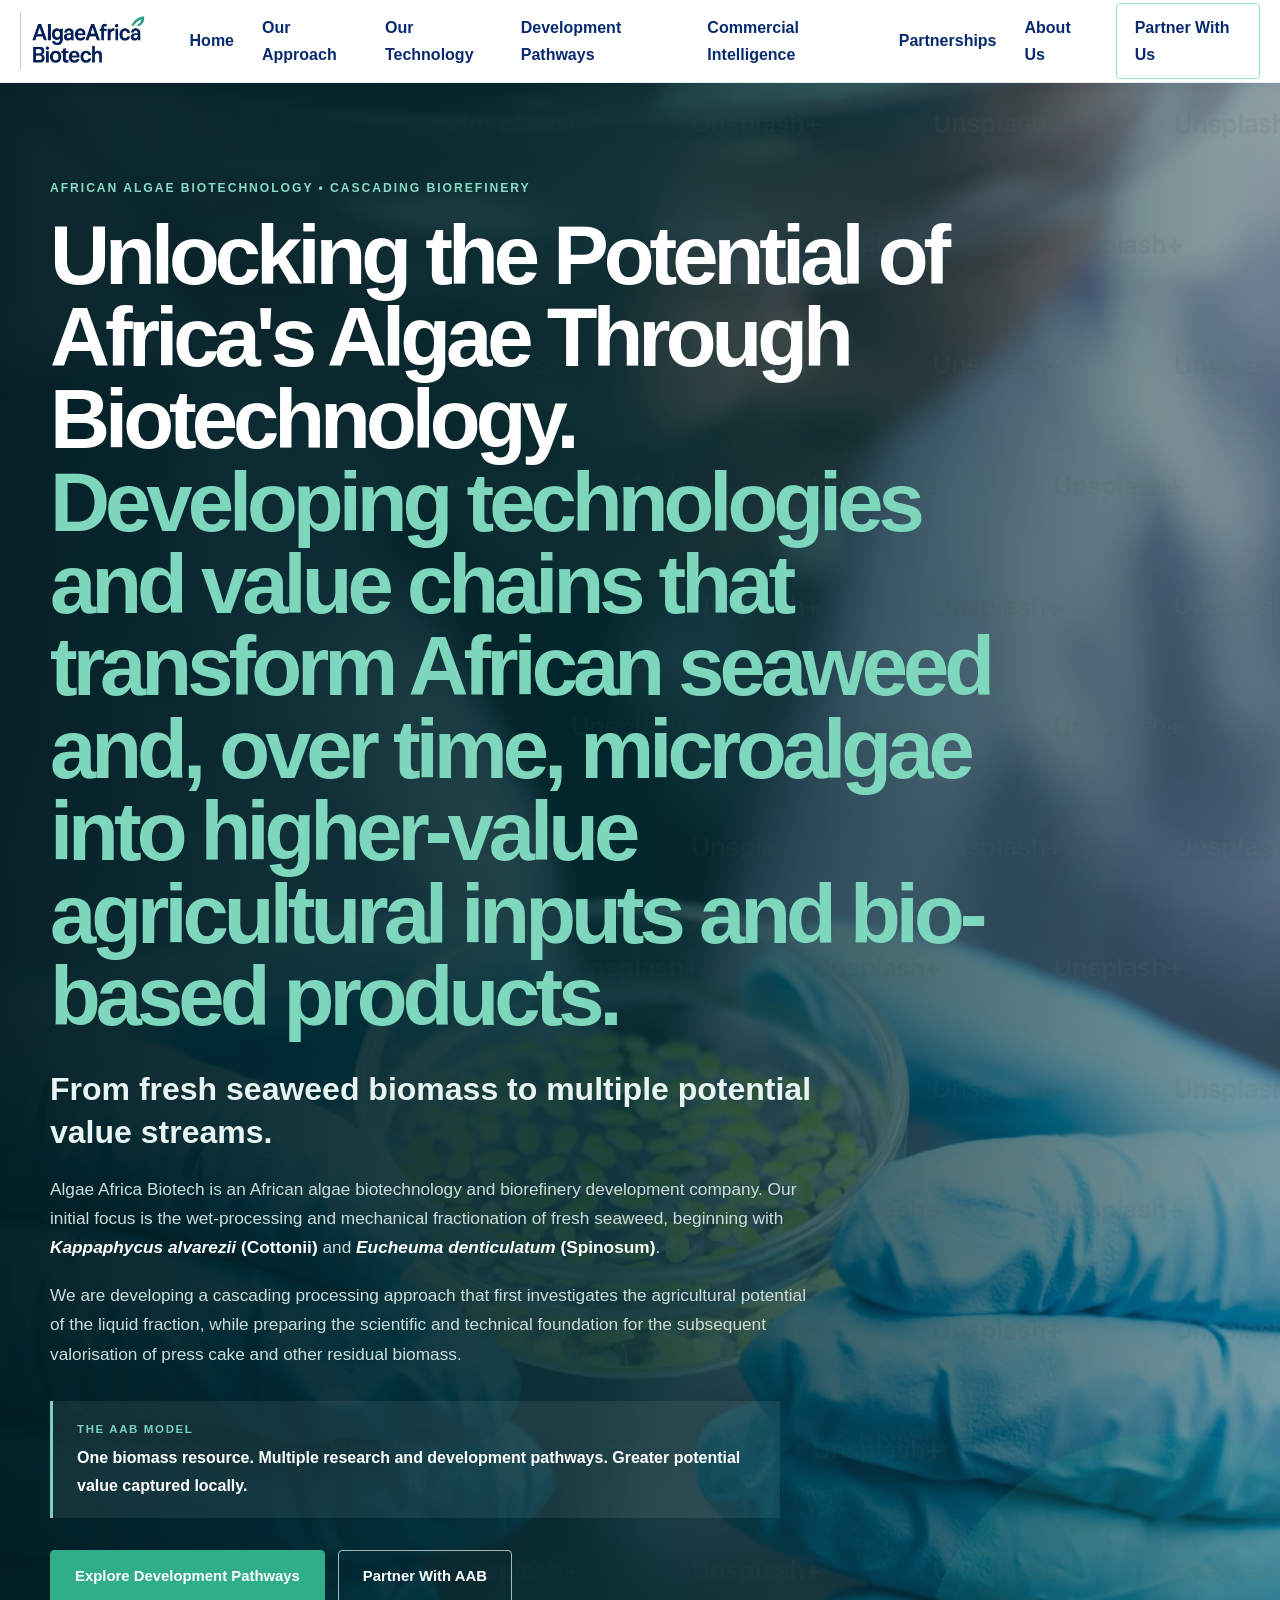
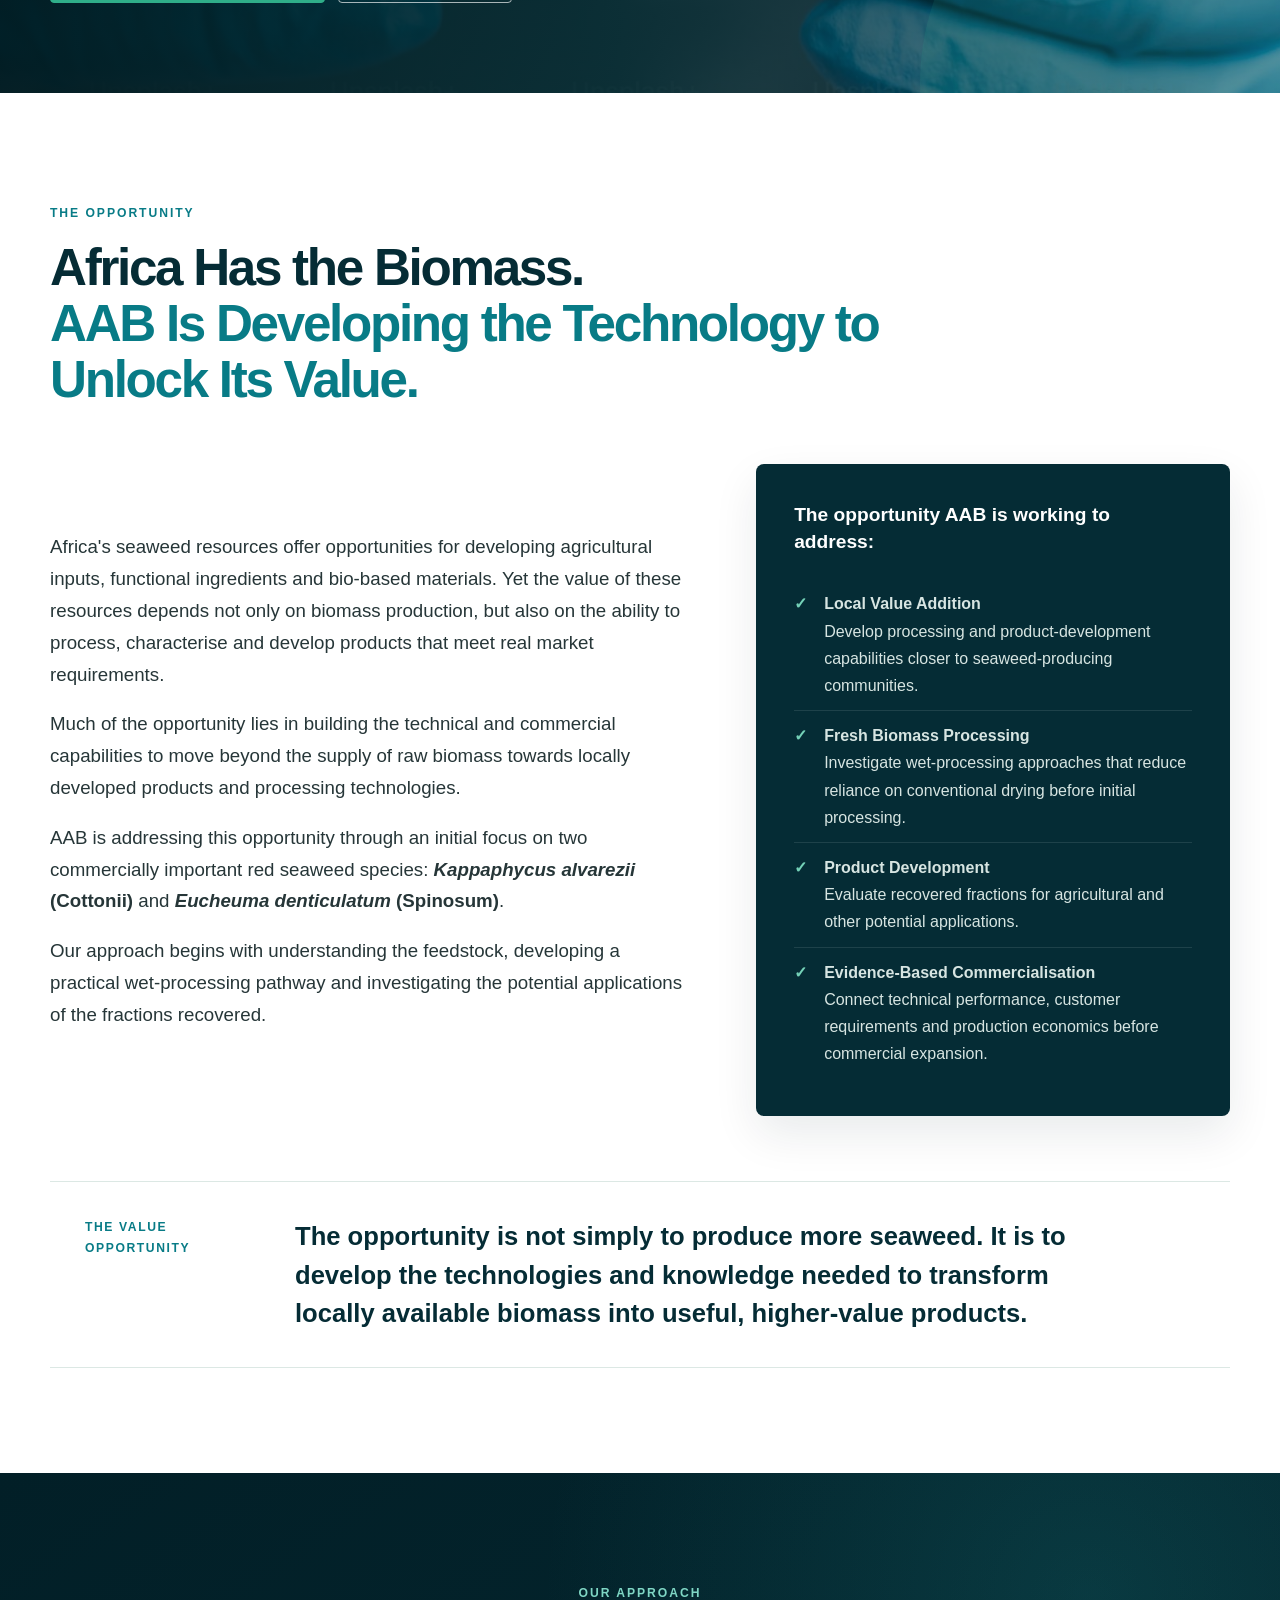
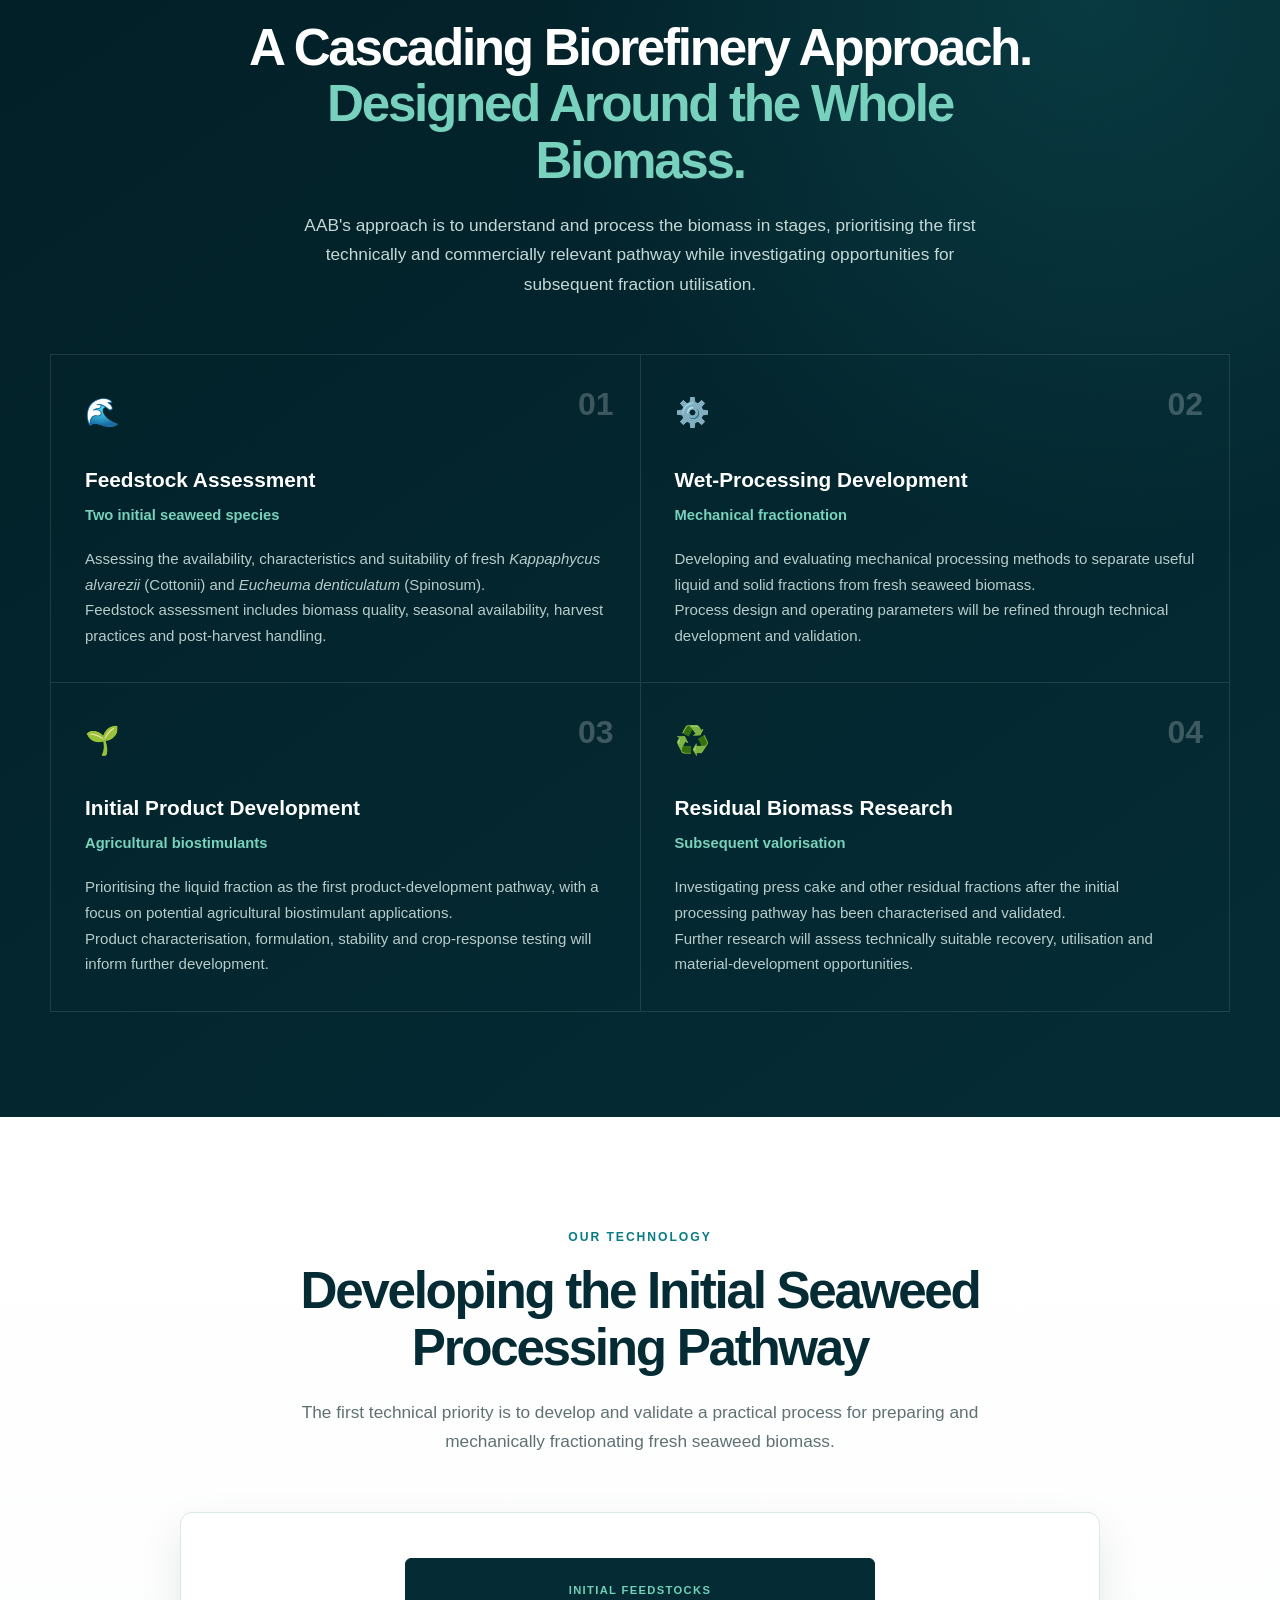
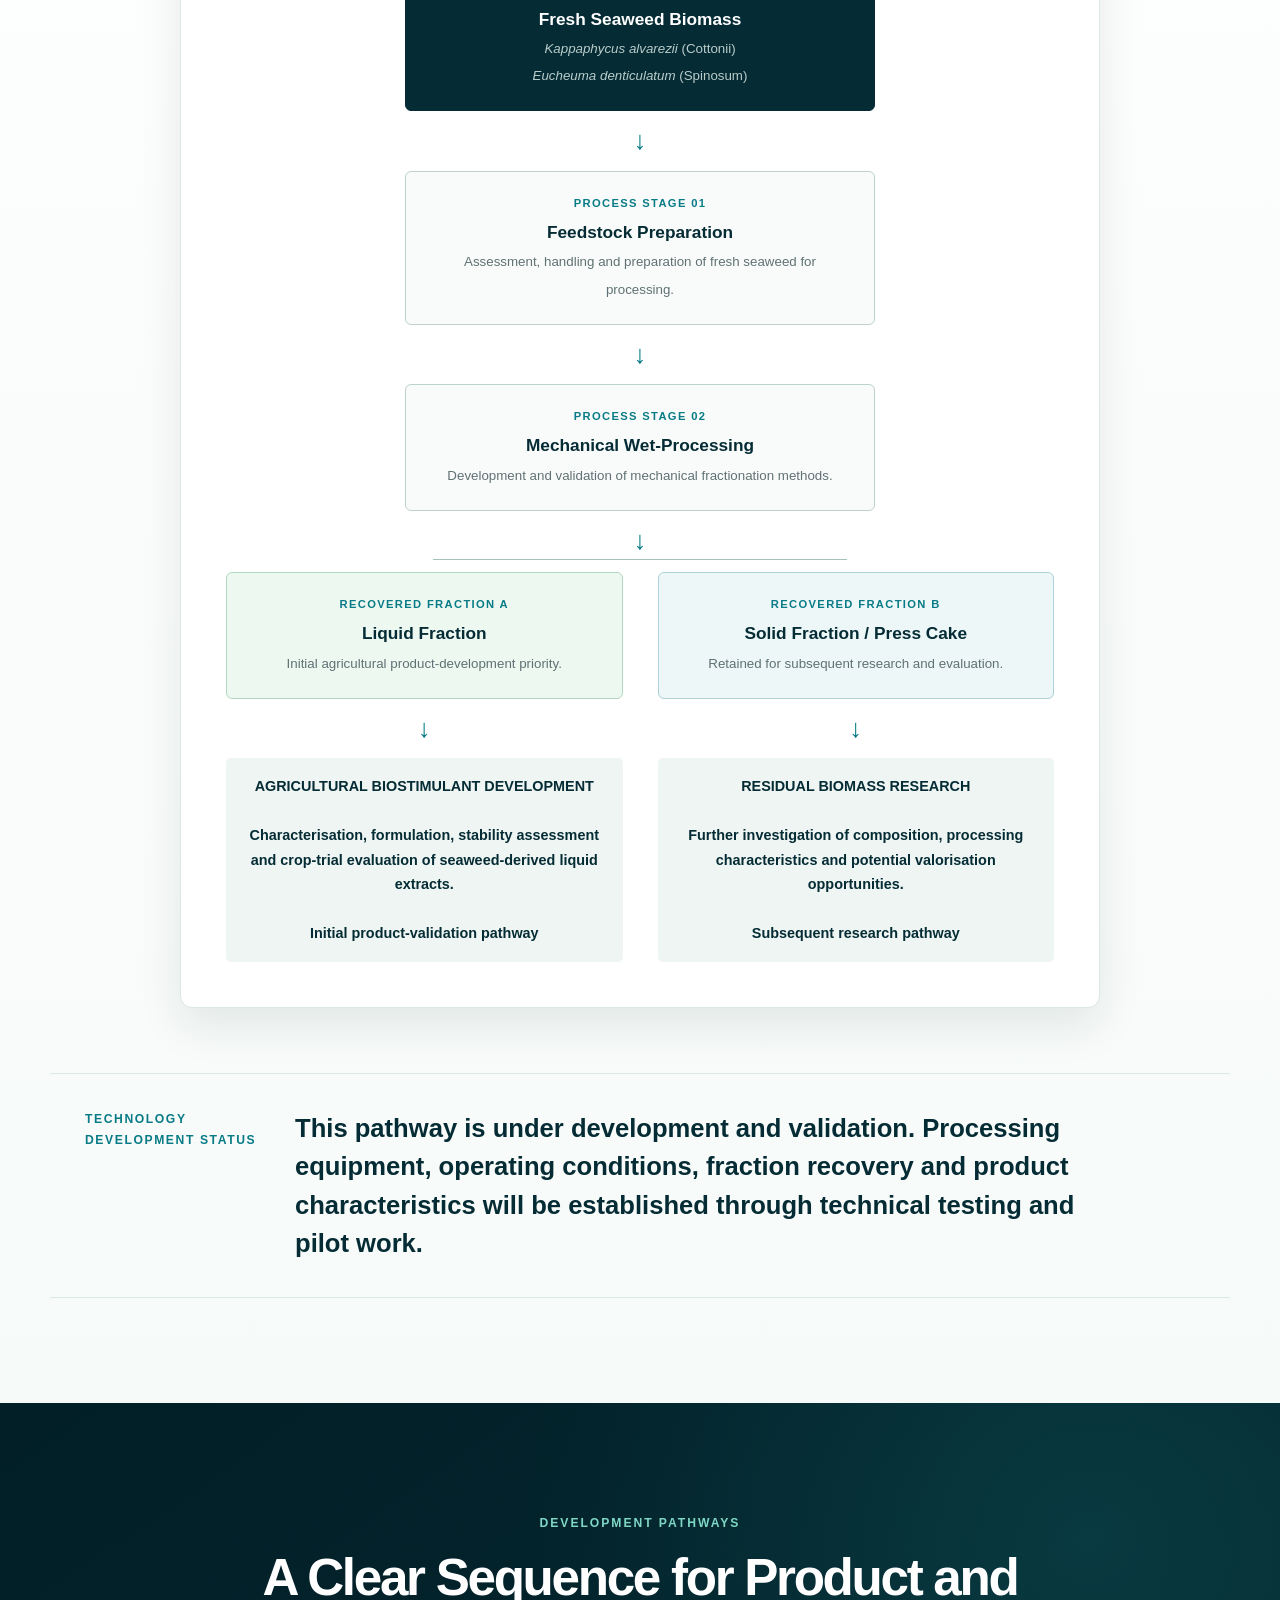
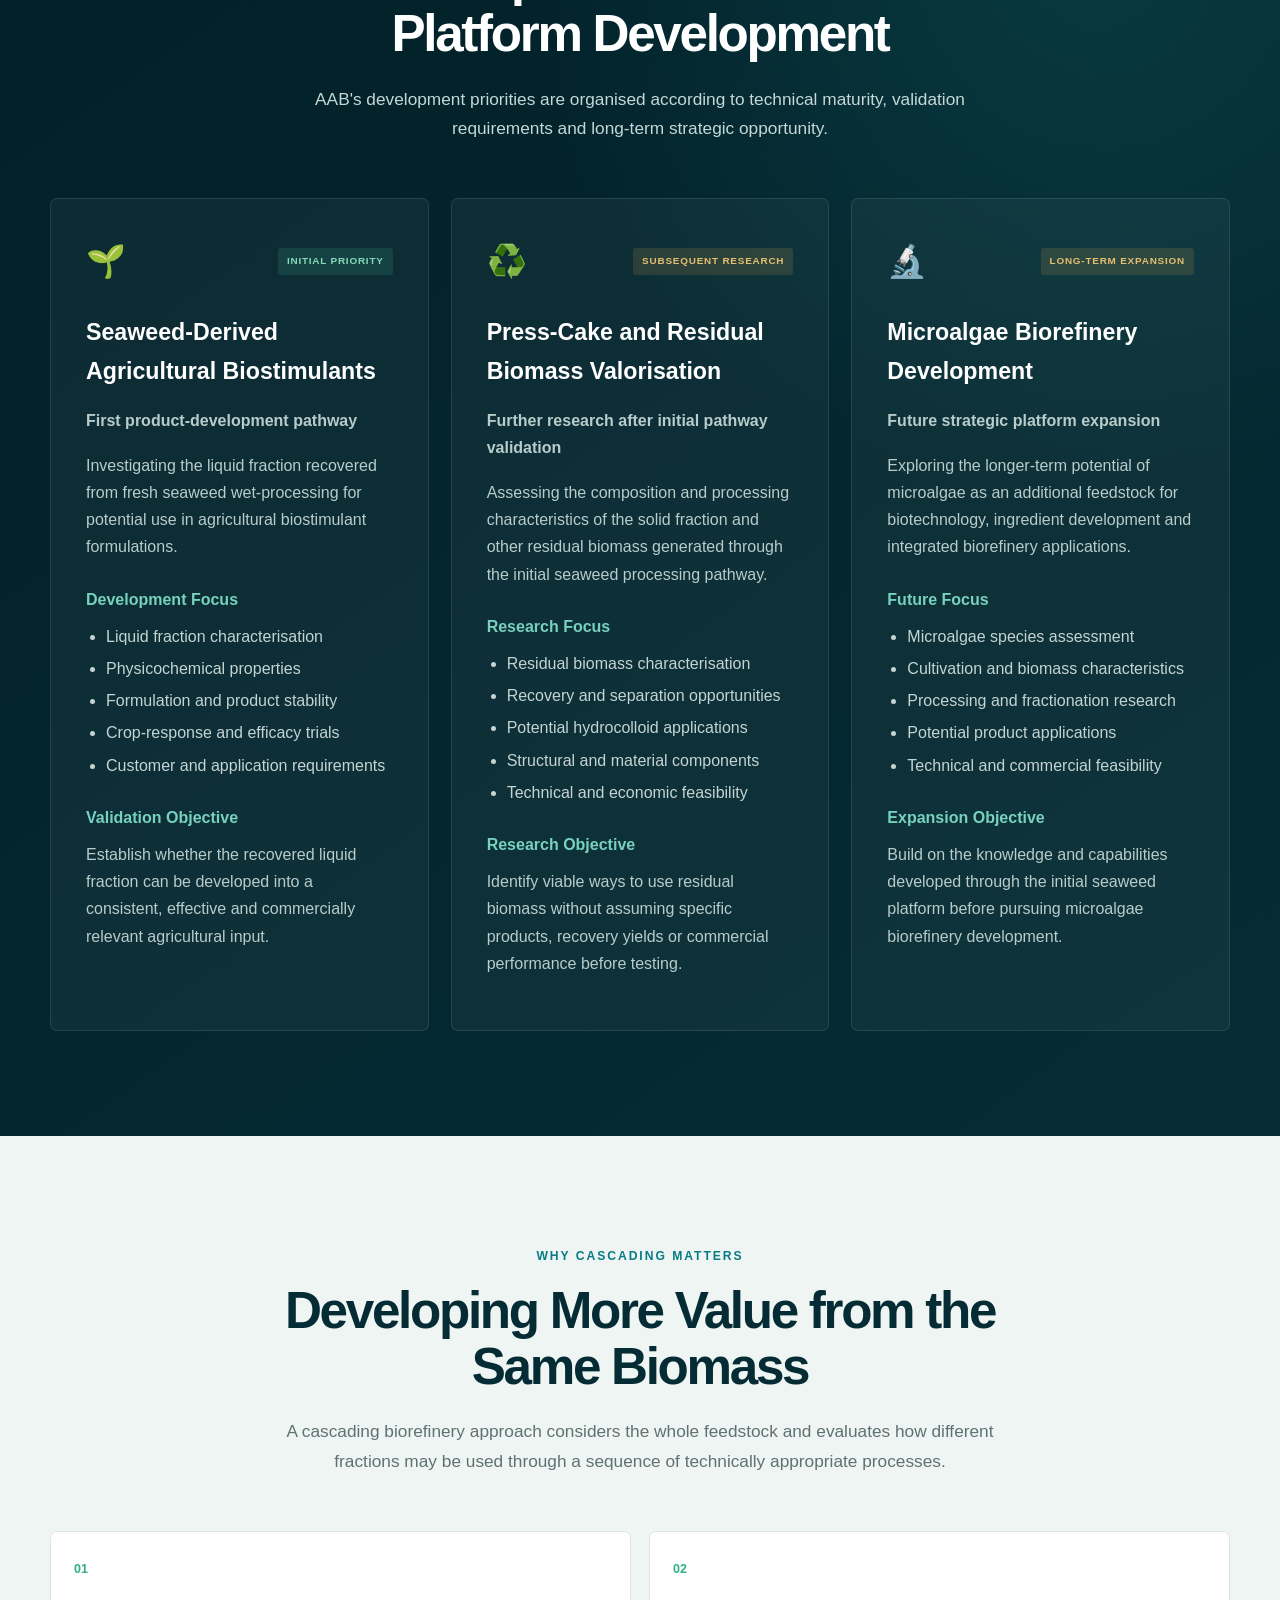
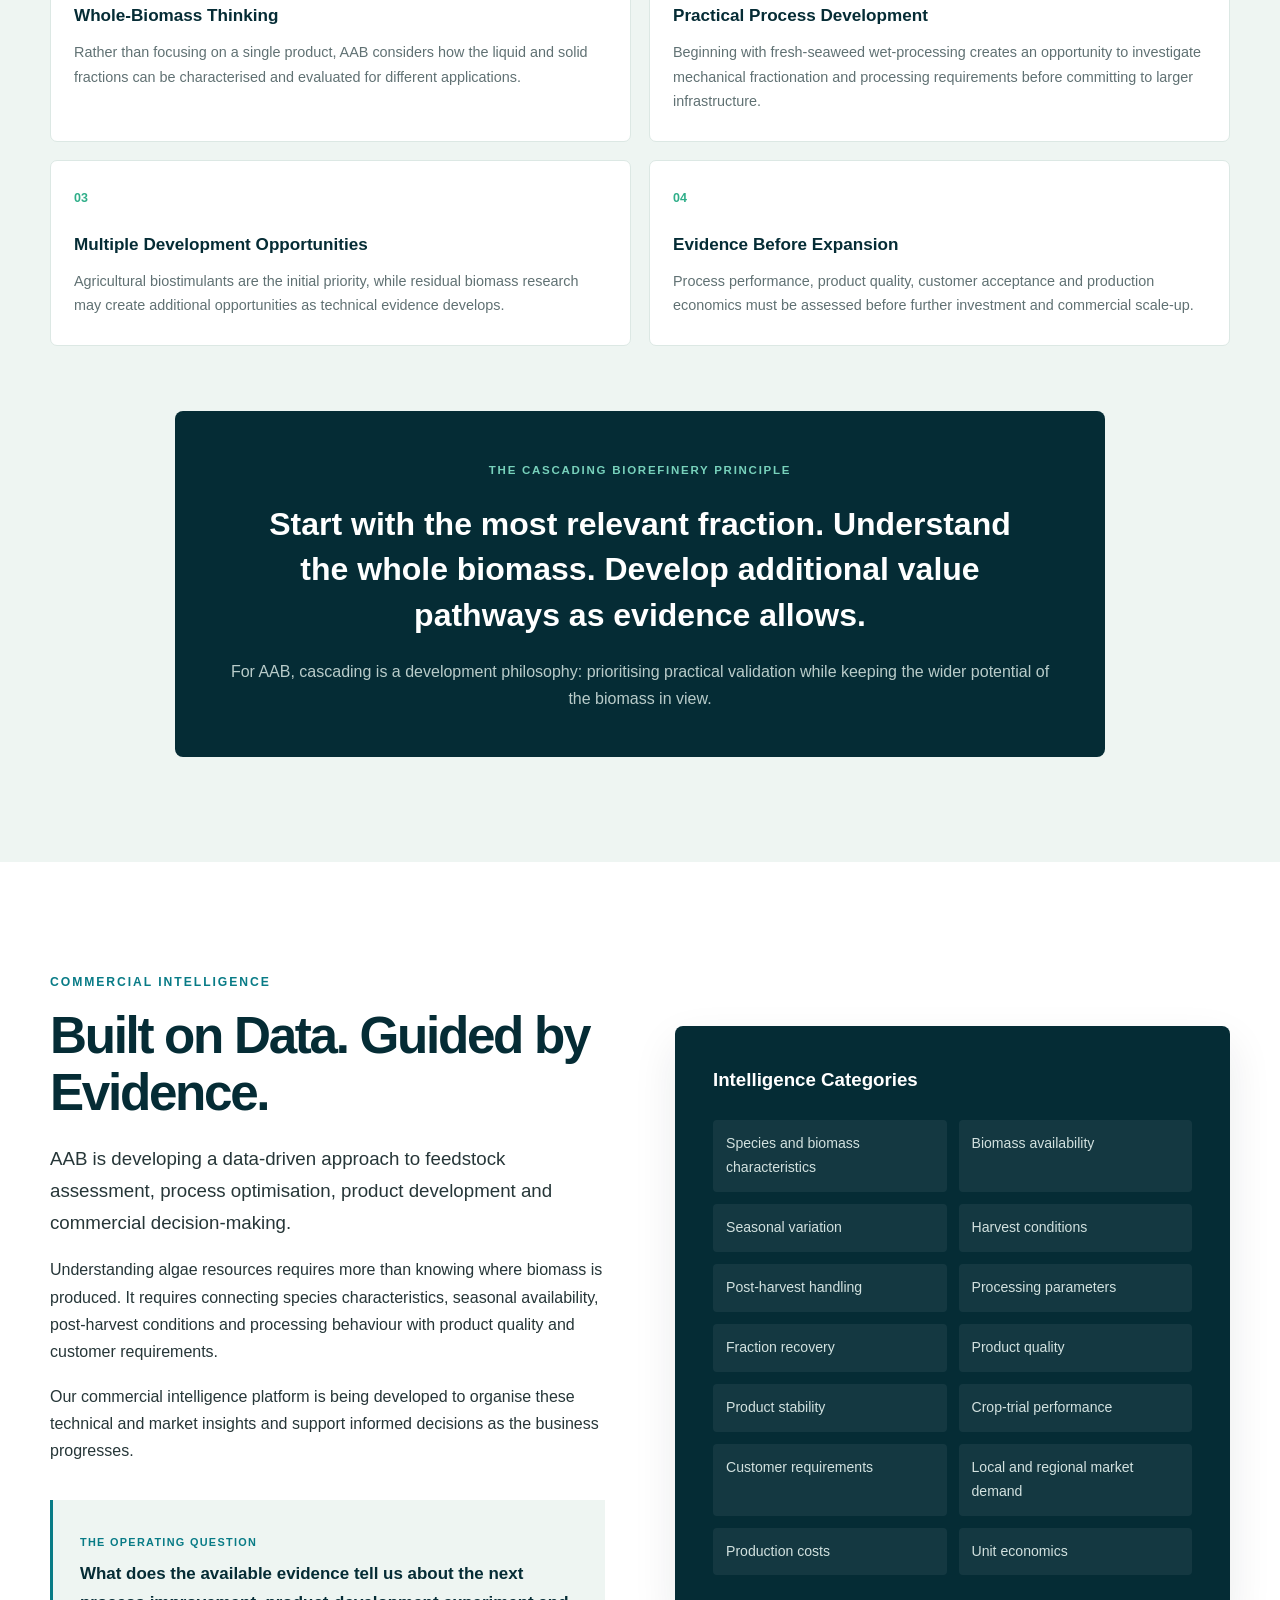
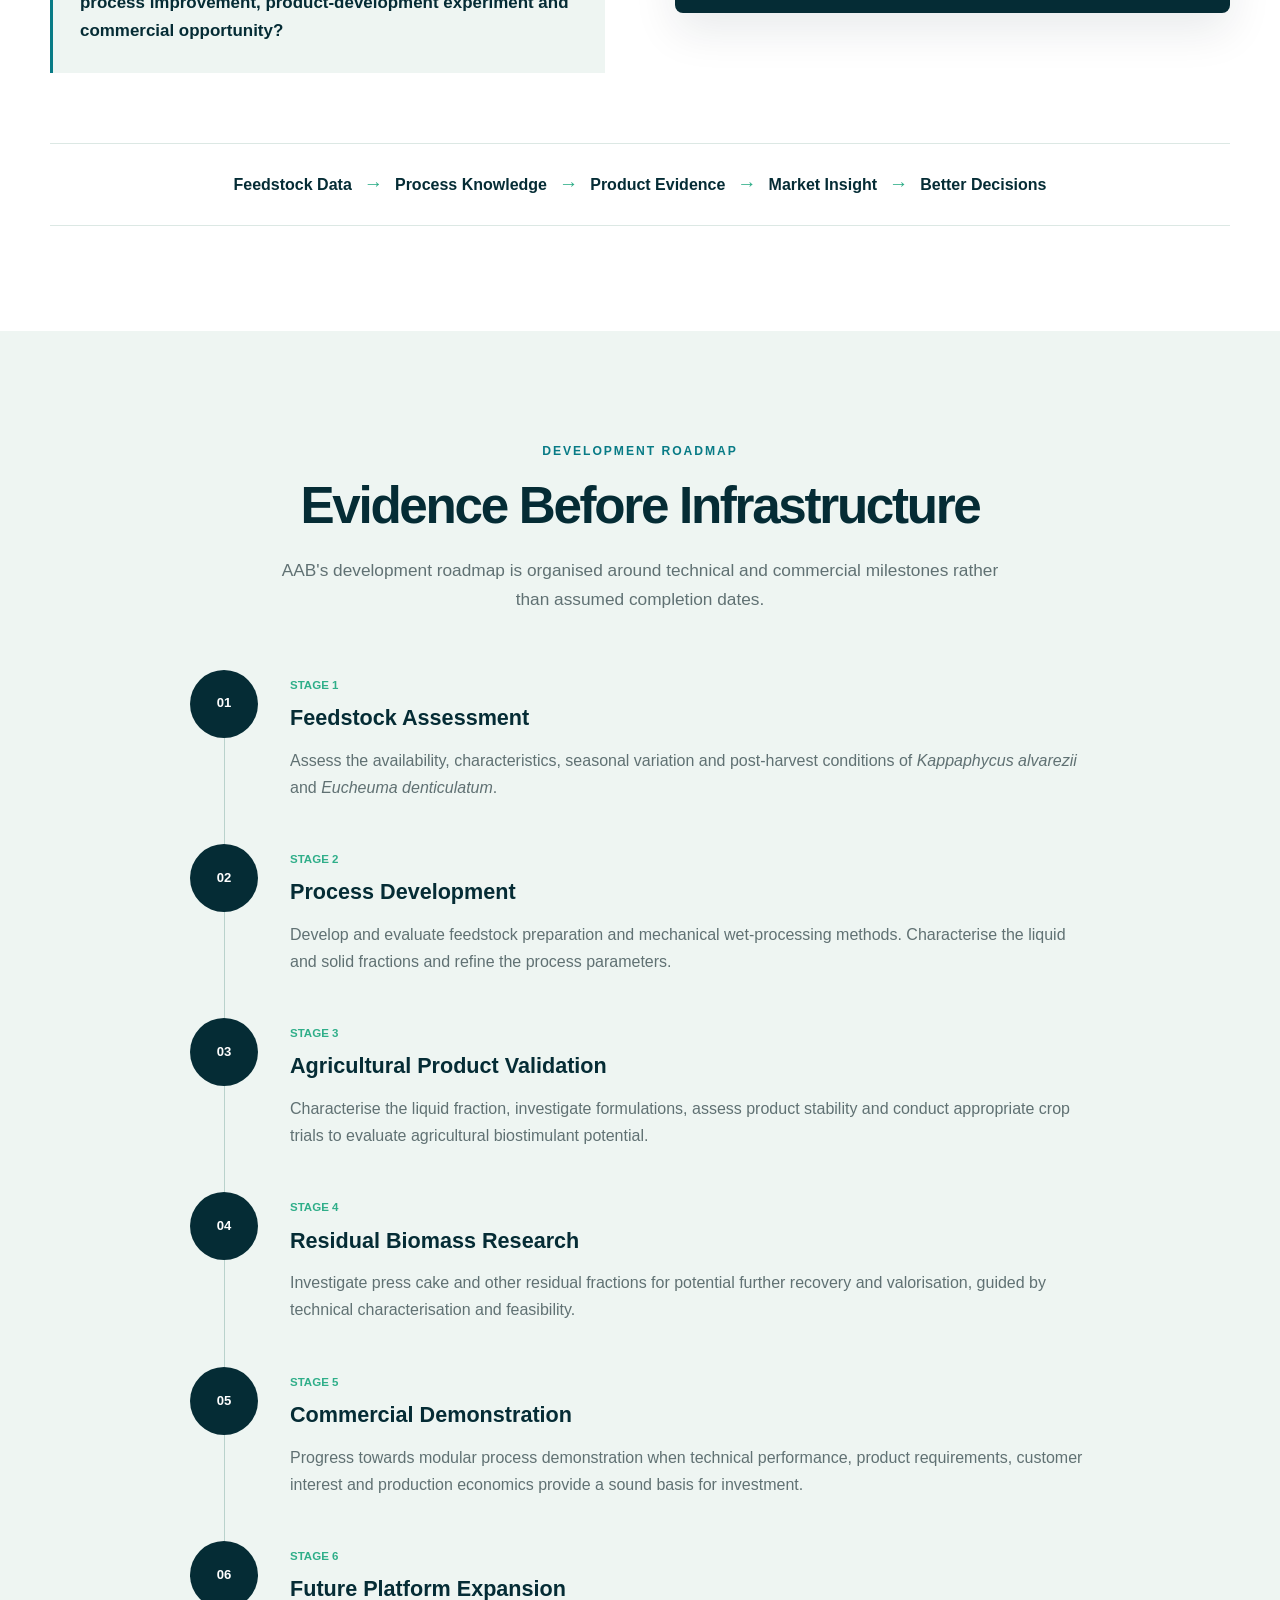
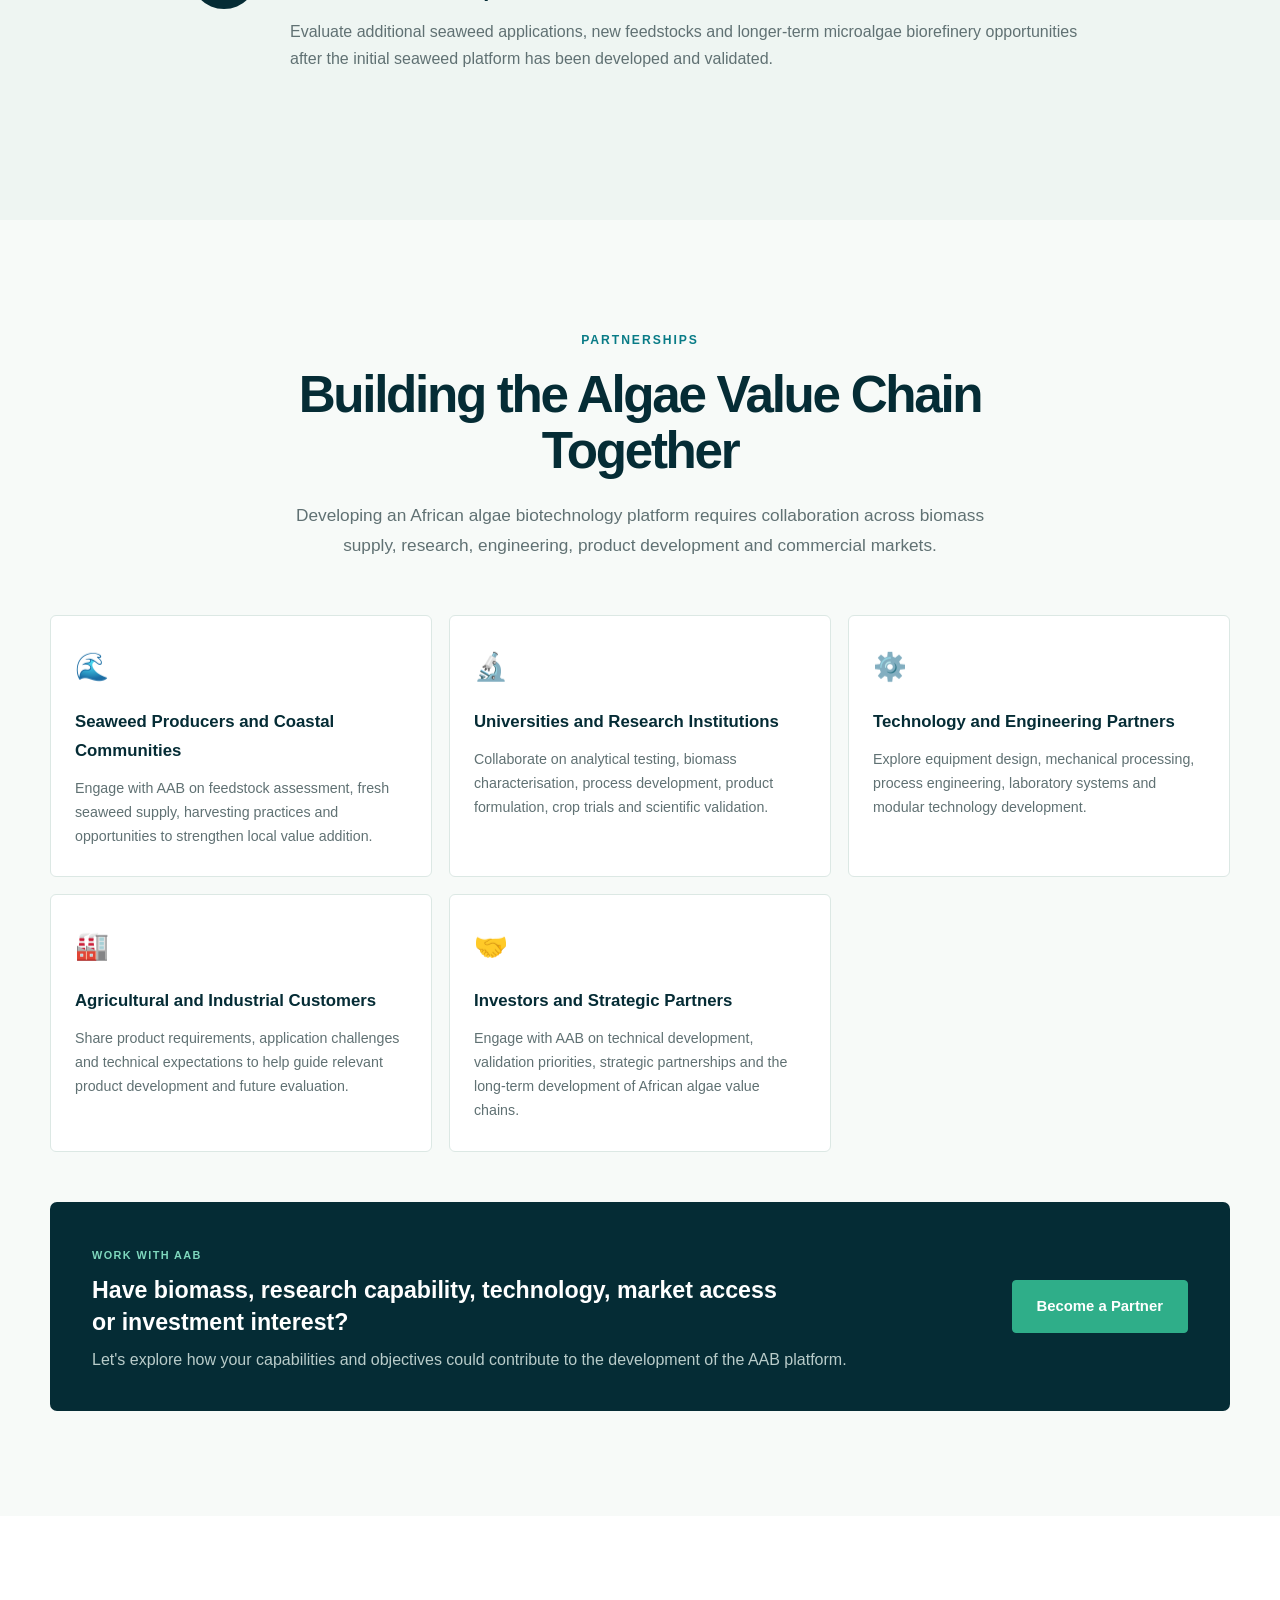
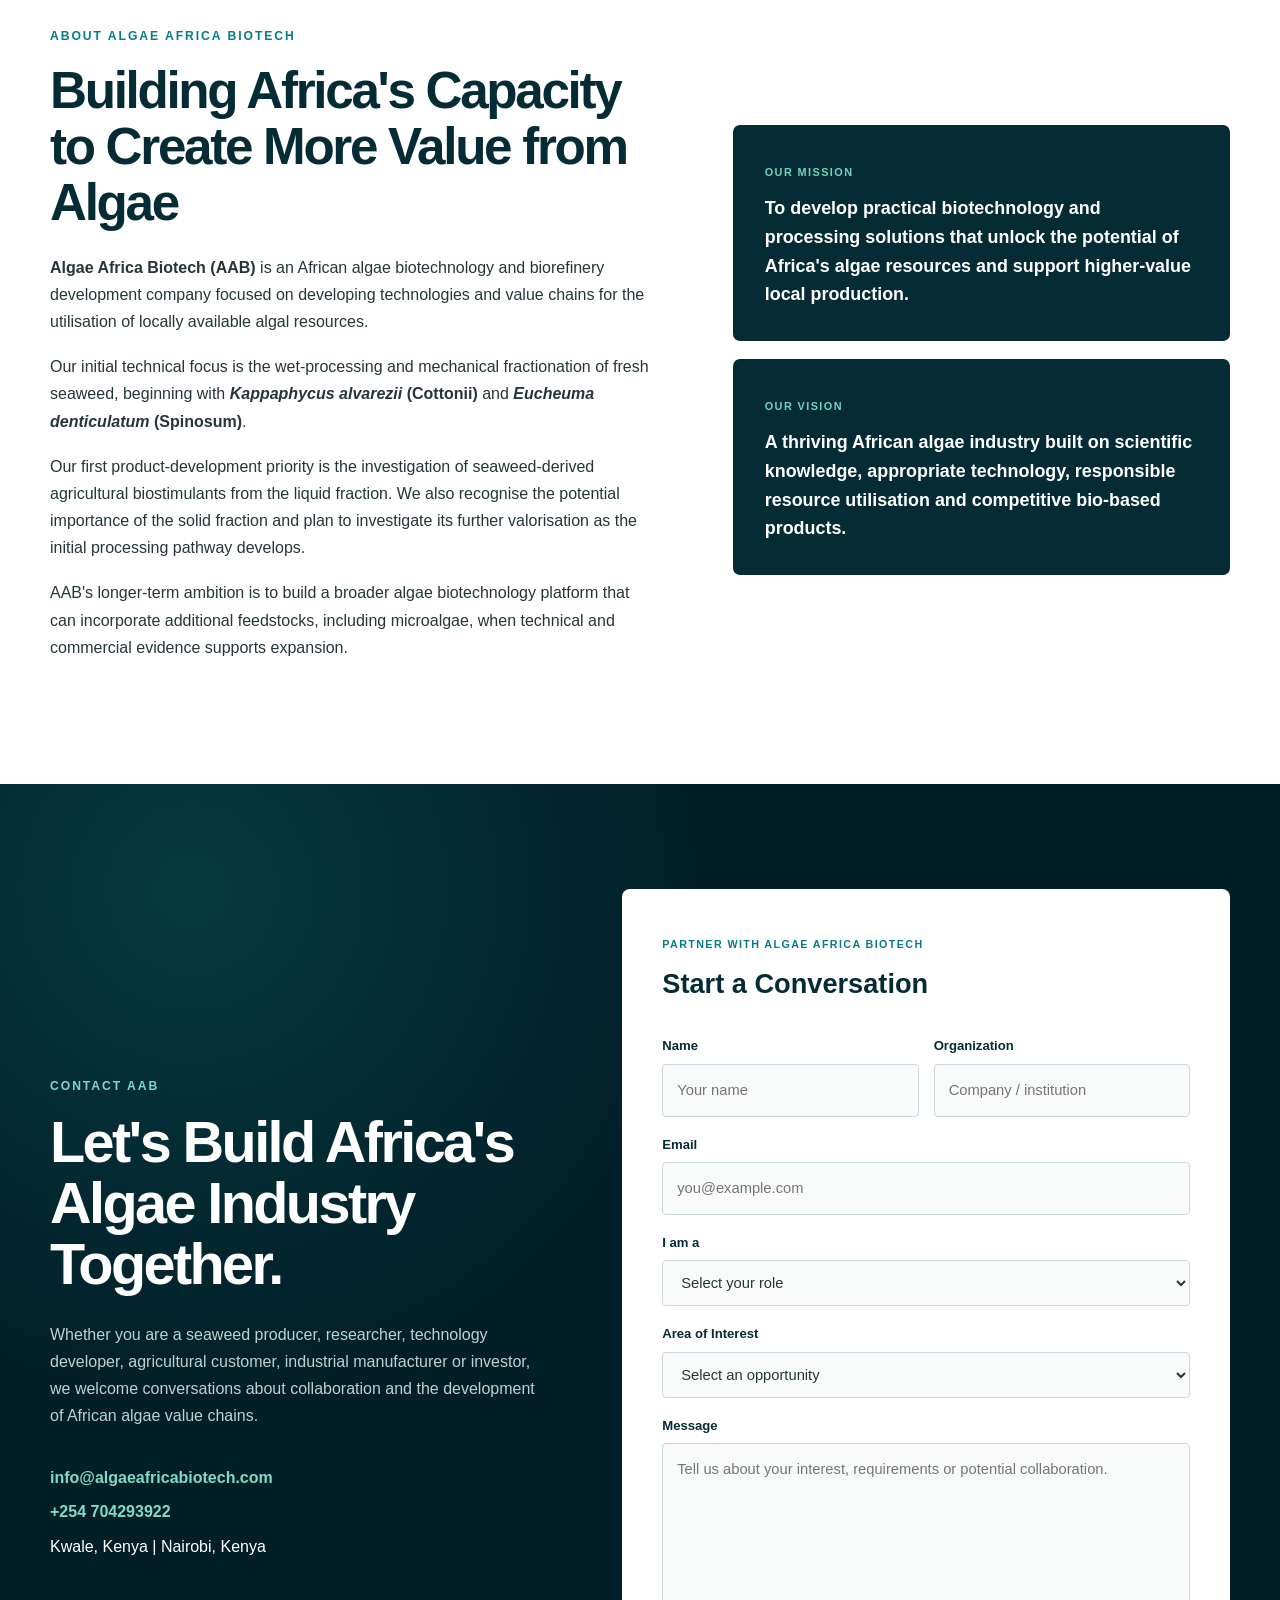
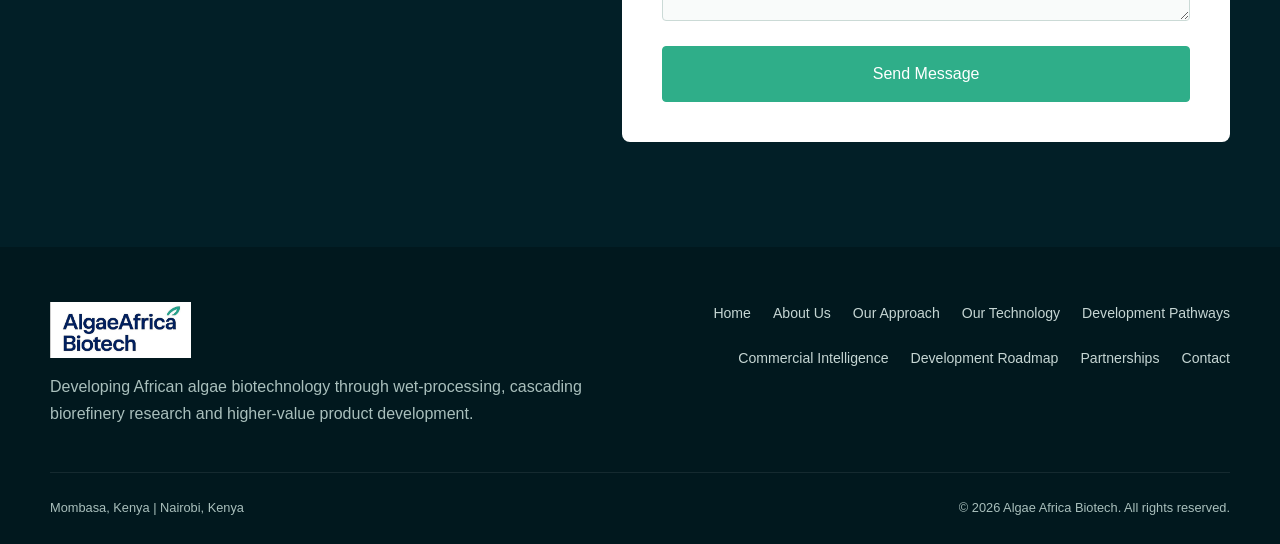
<file: index.html>
<!DOCTYPE html>
<html lang="en">
<head>
  <meta charset="UTF-8">
  <meta name="viewport" content="width=device-width, initial-scale=1.0">

  <meta
    name="description"
    content="Algae Africa Biotech is an African algae biotechnology and biorefinery development company focused on fresh seaweed wet-processing, mechanical fractionation and the development of higher-value agricultural and bio-based products."
  >

  <meta name="keywords" content="Algae Africa Biotech, seaweed biotechnology, seaweed biorefinery, Kappaphycus alvarezii, Eucheuma denticulatum, agricultural biostimulants, wet-processing, East Africa">

  <meta name="author" content="Algae Africa Biotech">

  <meta name="robots" content="index, follow">

  <title>Algae Africa Biotech | African Algae Biotechnology & Biorefinery Development</title>

  <link rel="stylesheet" href="style.css">
</head>

<body>

  <!-- =========================
       NAVIGATION
  ========================== -->

  <header class="site-header">
    <div class="nav-container">

      <a href="#home" class="logo" aria-label="Algae Africa Biotech home">
        <img src="logo.png" alt="Algae Africa Biotech Logo">
      </a>

      <nav class="main-nav" aria-label="Main navigation">

        <a href="#home">Home</a>

        <a href="#approach">Our Approach</a>

        <a href="#technology">Our Technology</a>

        <a href="#pathways">Development Pathways</a>

        <a href="#intelligence">Commercial Intelligence</a>

        <a href="#partnerships">Partnerships</a>

        <a href="#about">About Us</a>

        <a href="#contact" class="nav-cta">Partner With Us</a>

      </nav>

    </div>
  </header>


  <main>

    <!-- =========================
         1. HERO
    ========================== -->

    <section id="home" class="hero">

      <div class="hero-overlay"></div>

      <div class="hero-content">

        <span class="eyebrow hero-eyebrow">
          AFRICAN ALGAE BIOTECHNOLOGY • CASCADING BIOREFINERY
        </span>

        <h1>
          Unlocking the Potential of Africa's Algae Through Biotechnology.

          <span>
            Developing technologies and value chains that transform African seaweed and, over time, microalgae into higher-value agricultural inputs and bio-based products.
          </span>
        </h1>

        <p class="hero-lead">
          From fresh seaweed biomass to multiple potential value streams.
        </p>

        <p class="hero-copy">
          Algae Africa Biotech is an African algae biotechnology and biorefinery development company. Our initial focus is the wet-processing and mechanical fractionation of fresh seaweed, beginning with
          <strong><em>Kappaphycus alvarezii</em> (Cottonii)</strong>
          and
          <strong><em>Eucheuma denticulatum</em> (Spinosum)</strong>.
        </p>

        <p class="hero-copy">
          We are developing a cascading processing approach that first investigates the agricultural potential of the liquid fraction, while preparing the scientific and technical foundation for the subsequent valorisation of press cake and other residual biomass.
        </p>

        <div class="hero-goal">

          <span>THE AAB MODEL</span>

          <p>
            One biomass resource. Multiple research and development pathways. Greater potential value captured locally.
          </p>

        </div>

        <div class="hero-buttons">

          <a href="#pathways" class="btn btn-primary">
            Explore Development Pathways
          </a>

          <a href="#contact" class="btn btn-outline">
            Partner With AAB
          </a>

        </div>

      </div>
    </section>


    <!-- =========================
         2. THE OPPORTUNITY
    ========================== -->

    <section class="section opportunity-section">

      <div class="container">

        <div class="section-heading section-heading-left">

          <span class="eyebrow">THE OPPORTUNITY</span>

          <h2>
            Africa Has the Biomass.
            <span>AAB Is Developing the Technology to Unlock Its Value.</span>
          </h2>

        </div>

        <div class="two-column">

          <div class="large-copy">

            <p>
              Africa's seaweed resources offer opportunities for developing agricultural inputs, functional ingredients and bio-based materials. Yet the value of these resources depends not only on biomass production, but also on the ability to process, characterise and develop products that meet real market requirements.
            </p>

            <p>
              Much of the opportunity lies in building the technical and commercial capabilities to move beyond the supply of raw biomass towards locally developed products and processing technologies.
            </p>

            <p>
              AAB is addressing this opportunity through an initial focus on two commercially important red seaweed species:
              <strong><em>Kappaphycus alvarezii</em> (Cottonii)</strong>
              and
              <strong><em>Eucheuma denticulatum</em> (Spinosum)</strong>.
            </p>

            <p>
              Our approach begins with understanding the feedstock, developing a practical wet-processing pathway and investigating the potential applications of the fractions recovered.
            </p>

          </div>

          <div class="opportunity-card">

            <h3>
              The opportunity AAB is working to address:
            </h3>

            <ul class="check-list">

              <li>
                <strong>Local Value Addition</strong>
                <br>
                Develop processing and product-development capabilities closer to seaweed-producing communities.
              </li>

              <li>
                <strong>Fresh Biomass Processing</strong>
                <br>
                Investigate wet-processing approaches that reduce reliance on conventional drying before initial processing.
              </li>

              <li>
                <strong>Product Development</strong>
                <br>
                Evaluate recovered fractions for agricultural and other potential applications.
              </li>

              <li>
                <strong>Evidence-Based Commercialisation</strong>
                <br>
                Connect technical performance, customer requirements and production economics before commercial expansion.
              </li>

            </ul>

          </div>

        </div>

        <div class="statement-box">

          <span>THE VALUE OPPORTUNITY</span>

          <p>
            The opportunity is not simply to produce more seaweed. It is to develop the technologies and knowledge needed to transform locally available biomass into useful, higher-value products.
          </p>

        </div>

      </div>

    </section>


    <!-- =========================
         3. OUR APPROACH
    ========================== -->

    <section id="approach" class="section section-dark">

      <div class="container">

        <div class="section-heading light-heading">

          <span class="eyebrow light">OUR APPROACH</span>

          <h2>
            A Cascading Biorefinery Approach.
            <span>Designed Around the Whole Biomass.</span>
          </h2>

          <p>
            AAB's approach is to understand and process the biomass in stages, prioritising the first technically and commercially relevant pathway while investigating opportunities for subsequent fraction utilisation.
          </p>

        </div>

        <div class="process-grid">

          <article class="process-card">

            <span class="process-number">01</span>

            <div class="process-icon" aria-hidden="true">🌊</div>

            <h3>Feedstock Assessment</h3>

            <h4>Two initial seaweed species</h4>

            <p>
              Assessing the availability, characteristics and suitability of fresh
              <em>Kappaphycus alvarezii</em> (Cottonii) and
              <em>Eucheuma denticulatum</em> (Spinosum).
            </p>

            <p>
              Feedstock assessment includes biomass quality, seasonal availability, harvest practices and post-harvest handling.
            </p>

          </article>

          <article class="process-card">

            <span class="process-number">02</span>

            <div class="process-icon" aria-hidden="true">⚙️</div>

            <h3>Wet-Processing Development</h3>

            <h4>Mechanical fractionation</h4>

            <p>
              Developing and evaluating mechanical processing methods to separate useful liquid and solid fractions from fresh seaweed biomass.
            </p>

            <p>
              Process design and operating parameters will be refined through technical development and validation.
            </p>

          </article>

          <article class="process-card">

            <span class="process-number">03</span>

            <div class="process-icon" aria-hidden="true">🌱</div>

            <h3>Initial Product Development</h3>

            <h4>Agricultural biostimulants</h4>

            <p>
              Prioritising the liquid fraction as the first product-development pathway, with a focus on potential agricultural biostimulant applications.
            </p>

            <p>
              Product characterisation, formulation, stability and crop-response testing will inform further development.
            </p>

          </article>

          <article class="process-card">

            <span class="process-number">04</span>

            <div class="process-icon" aria-hidden="true">♻️</div>

            <h3>Residual Biomass Research</h3>

            <h4>Subsequent valorisation</h4>

            <p>
              Investigating press cake and other residual fractions after the initial processing pathway has been characterised and validated.
            </p>

            <p>
              Further research will assess technically suitable recovery, utilisation and material-development opportunities.
            </p>

          </article>

        </div>

      </div>

    </section>


    <!-- =========================
         4. OUR TECHNOLOGY
    ========================== -->

    <section id="technology" class="section flow-section">

      <div class="container">

        <div class="section-heading">

          <span class="eyebrow">OUR TECHNOLOGY</span>

          <h2>
            Developing the Initial Seaweed Processing Pathway
          </h2>

          <p>
            The first technical priority is to develop and validate a practical process for preparing and mechanically fractionating fresh seaweed biomass.
          </p>

        </div>

        <div class="flow-diagram">

          <div class="flow-box primary-flow">

            <span>INITIAL FEEDSTOCKS</span>

            <strong>Fresh Seaweed Biomass</strong>

            <small>
              <em>Kappaphycus alvarezii</em> (Cottonii)
              <br>
              <em>Eucheuma denticulatum</em> (Spinosum)
            </small>

          </div>

          <div class="flow-arrow" aria-hidden="true">↓</div>

          <div class="flow-box">

            <span>PROCESS STAGE 01</span>

            <strong>Feedstock Preparation</strong>

            <small>
              Assessment, handling and preparation of fresh seaweed for processing.
            </small>

          </div>

          <div class="flow-arrow" aria-hidden="true">↓</div>

          <div class="flow-box">

            <span>PROCESS STAGE 02</span>

            <strong>Mechanical Wet-Processing</strong>

            <small>
              Development and validation of mechanical fractionation methods.
            </small>

          </div>

          <div class="flow-arrow" aria-hidden="true">↓</div>

          <div class="split-grid">

            <div class="flow-column">

              <div class="flow-box green-flow">

                <span>RECOVERED FRACTION A</span>

                <strong>Liquid Fraction</strong>

                <small>
                  Initial agricultural product-development priority.
                </small>

              </div>

              <div class="flow-arrow" aria-hidden="true">↓</div>

              <div class="flow-result">

                <strong>AGRICULTURAL BIOSTIMULANT DEVELOPMENT</strong>

                <br><br>

                Characterisation, formulation, stability assessment and crop-trial evaluation of seaweed-derived liquid extracts.

                <br><br>

                <span>Initial product-validation pathway</span>

              </div>

            </div>

            <div class="flow-column">

              <div class="flow-box blue-flow">

                <span>RECOVERED FRACTION B</span>

                <strong>Solid Fraction / Press Cake</strong>

                <small>
                  Retained for subsequent research and evaluation.
                </small>

              </div>

              <div class="flow-arrow" aria-hidden="true">↓</div>

              <div class="flow-result">

                <strong>RESIDUAL BIOMASS RESEARCH</strong>

                <br><br>

                Further investigation of composition, processing characteristics and potential valorisation opportunities.

                <br><br>

                <span>Subsequent research pathway</span>

              </div>

            </div>

          </div>

        </div>

        <div class="statement-box">

          <span>TECHNOLOGY DEVELOPMENT STATUS</span>

          <p>
            This pathway is under development and validation. Processing equipment, operating conditions, fraction recovery and product characteristics will be established through technical testing and pilot work.
          </p>

        </div>

      </div>

    </section>


    <!-- =========================
         5. DEVELOPMENT PATHWAYS
    ========================== -->

    <section id="pathways" class="section section-dark">

      <div class="container">

        <div class="section-heading light-heading">

          <span class="eyebrow light">DEVELOPMENT PATHWAYS</span>

          <h2>
            A Clear Sequence for Product and Platform Development
          </h2>

          <p>
            AAB's development priorities are organised according to technical maturity, validation requirements and long-term strategic opportunity.
          </p>

        </div>

        <div class="pathway-grid">

          <article class="pathway-card">

            <div class="pathway-top">

              <span class="pathway-icon" aria-hidden="true">🌱</span>

              <span class="status status-development">
                INITIAL PRIORITY
              </span>

            </div>

            <h3>
              Seaweed-Derived Agricultural Biostimulants
            </h3>

            <p>
              <strong>First product-development pathway</strong>
            </p>

            <p>
              Investigating the liquid fraction recovered from fresh seaweed wet-processing for potential use in agricultural biostimulant formulations.
            </p>

            <h4>Development Focus</h4>

            <ul>
              <li>Liquid fraction characterisation</li>
              <li>Physicochemical properties</li>
              <li>Formulation and product stability</li>
              <li>Crop-response and efficacy trials</li>
              <li>Customer and application requirements</li>
            </ul>

            <h4>Validation Objective</h4>

            <p>
              Establish whether the recovered liquid fraction can be developed into a consistent, effective and commercially relevant agricultural input.
            </p>

          </article>

          <article class="pathway-card">

            <div class="pathway-top">

              <span class="pathway-icon" aria-hidden="true">♻️</span>

              <span class="status status-research">
                SUBSEQUENT RESEARCH
              </span>

            </div>

            <h3>
              Press-Cake and Residual Biomass Valorisation
            </h3>

            <p>
              <strong>Further research after initial pathway validation</strong>
            </p>

            <p>
              Assessing the composition and processing characteristics of the solid fraction and other residual biomass generated through the initial seaweed processing pathway.
            </p>

            <h4>Research Focus</h4>

            <ul>
              <li>Residual biomass characterisation</li>
              <li>Recovery and separation opportunities</li>
              <li>Potential hydrocolloid applications</li>
              <li>Structural and material components</li>
              <li>Technical and economic feasibility</li>
            </ul>

            <h4>Research Objective</h4>

            <p>
              Identify viable ways to use residual biomass without assuming specific products, recovery yields or commercial performance before testing.
            </p>

          </article>

          <article class="pathway-card">

            <div class="pathway-top">

              <span class="pathway-icon" aria-hidden="true">🔬</span>

              <span class="status status-research">
                LONG-TERM EXPANSION
              </span>

            </div>

            <h3>
              Microalgae Biorefinery Development
            </h3>

            <p>
              <strong>Future strategic platform expansion</strong>
            </p>

            <p>
              Exploring the longer-term potential of microalgae as an additional feedstock for biotechnology, ingredient development and integrated biorefinery applications.
            </p>

            <h4>Future Focus</h4>

            <ul>
              <li>Microalgae species assessment</li>
              <li>Cultivation and biomass characteristics</li>
              <li>Processing and fractionation research</li>
              <li>Potential product applications</li>
              <li>Technical and commercial feasibility</li>
            </ul>

            <h4>Expansion Objective</h4>

            <p>
              Build on the knowledge and capabilities developed through the initial seaweed platform before pursuing microalgae biorefinery development.
            </p>

          </article>

        </div>

      </div>

    </section>


    <!-- =========================
         6. WHY CASCADING MATTERS
    ========================== -->

    <section class="section section-soft">

      <div class="container">

        <div class="section-heading">

          <span class="eyebrow">WHY CASCADING MATTERS</span>

          <h2>
            Developing More Value from the Same Biomass
          </h2>

          <p>
            A cascading biorefinery approach considers the whole feedstock and evaluates how different fractions may be used through a sequence of technically appropriate processes.
          </p>

        </div>

        <div class="benefit-grid">

          <article class="benefit-card">

            <span>01</span>

            <h3>Whole-Biomass Thinking</h3>

            <p>
              Rather than focusing on a single product, AAB considers how the liquid and solid fractions can be characterised and evaluated for different applications.
            </p>

          </article>

          <article class="benefit-card">

            <span>02</span>

            <h3>Practical Process Development</h3>

            <p>
              Beginning with fresh-seaweed wet-processing creates an opportunity to investigate mechanical fractionation and processing requirements before committing to larger infrastructure.
            </p>

          </article>

          <article class="benefit-card">

            <span>03</span>

            <h3>Multiple Development Opportunities</h3>

            <p>
              Agricultural biostimulants are the initial priority, while residual biomass research may create additional opportunities as technical evidence develops.
            </p>

          </article>

          <article class="benefit-card">

            <span>04</span>

            <h3>Evidence Before Expansion</h3>

            <p>
              Process performance, product quality, customer acceptance and production economics must be assessed before further investment and commercial scale-up.
            </p>

          </article>

        </div>

        <div class="hypothesis">

          <span>THE CASCADING BIOREFINERY PRINCIPLE</span>

          <blockquote>
            Start with the most relevant fraction. Understand the whole biomass. Develop additional value pathways as evidence allows.
          </blockquote>

          <p>
            For AAB, cascading is a development philosophy: prioritising practical validation while keeping the wider potential of the biomass in view.
          </p>

        </div>

      </div>

    </section>


    <!-- =========================
         7. COMMERCIAL INTELLIGENCE
    ========================== -->

    <section id="intelligence" class="section intelligence-section">

      <div class="container">

        <div class="intelligence-layout">

          <div>

            <span class="eyebrow">COMMERCIAL INTELLIGENCE</span>

            <h2 class="left-title">
              Built on Data. Guided by Evidence.
            </h2>

            <p class="large-copy">
              AAB is developing a data-driven approach to feedstock assessment, process optimisation, product development and commercial decision-making.
            </p>

            <p>
              Understanding algae resources requires more than knowing where biomass is produced. It requires connecting species characteristics, seasonal availability, post-harvest conditions and processing behaviour with product quality and customer requirements.
            </p>

            <p>
              Our commercial intelligence platform is being developed to organise these technical and market insights and support informed decisions as the business progresses.
            </p>

            <div class="decision-question">

              <span>THE OPERATING QUESTION</span>

              <p>
                What does the available evidence tell us about the next process improvement, product-development experiment and commercial opportunity?
              </p>

            </div>

          </div>

          <div class="intelligence-card">

            <h3>Intelligence Categories</h3>

            <div class="intel-list">

              <span>Species and biomass characteristics</span>

              <span>Biomass availability</span>

              <span>Seasonal variation</span>

              <span>Harvest conditions</span>

              <span>Post-harvest handling</span>

              <span>Processing parameters</span>

              <span>Fraction recovery</span>

              <span>Product quality</span>

              <span>Product stability</span>

              <span>Crop-trial performance</span>

              <span>Customer requirements</span>

              <span>Local and regional market demand</span>

              <span>Production costs</span>

              <span>Unit economics</span>

            </div>

          </div>

        </div>

        <div class="intelligence-chain">

          <div>Feedstock Data</div>

          <span aria-hidden="true">→</span>

          <div>Process Knowledge</div>

          <span aria-hidden="true">→</span>

          <div>Product Evidence</div>

          <span aria-hidden="true">→</span>

          <div>Market Insight</div>

          <span aria-hidden="true">→</span>

          <div>Better Decisions</div>

        </div>

      </div>

    </section>


    <!-- =========================
         8. DEVELOPMENT ROADMAP
    ========================== -->

    <section id="roadmap" class="section section-soft">

      <div class="container">

        <div class="section-heading">

          <span class="eyebrow">DEVELOPMENT ROADMAP</span>

          <h2>Evidence Before Infrastructure</h2>

          <p>
            AAB's development roadmap is organised around technical and commercial milestones rather than assumed completion dates.
          </p>

        </div>

        <div class="roadmap">

          <article class="roadmap-item">

            <div class="roadmap-marker">01</div>

            <div>

              <span class="phase-date">STAGE 1</span>

              <h3>Feedstock Assessment</h3>

              <p>
                Assess the availability, characteristics, seasonal variation and post-harvest conditions of
                <em>Kappaphycus alvarezii</em> and
                <em>Eucheuma denticulatum</em>.
              </p>

            </div>

          </article>

          <article class="roadmap-item">

            <div class="roadmap-marker">02</div>

            <div>

              <span class="phase-date">STAGE 2</span>

              <h3>Process Development</h3>

              <p>
                Develop and evaluate feedstock preparation and mechanical wet-processing methods. Characterise the liquid and solid fractions and refine the process parameters.
              </p>

            </div>

          </article>

          <article class="roadmap-item">

            <div class="roadmap-marker">03</div>

            <div>

              <span class="phase-date">STAGE 3</span>

              <h3>Agricultural Product Validation</h3>

              <p>
                Characterise the liquid fraction, investigate formulations, assess product stability and conduct appropriate crop trials to evaluate agricultural biostimulant potential.
              </p>

            </div>

          </article>

          <article class="roadmap-item">

            <div class="roadmap-marker">04</div>

            <div>

              <span class="phase-date">STAGE 4</span>

              <h3>Residual Biomass Research</h3>

              <p>
                Investigate press cake and other residual fractions for potential further recovery and valorisation, guided by technical characterisation and feasibility.
              </p>

            </div>

          </article>

          <article class="roadmap-item">

            <div class="roadmap-marker">05</div>

            <div>

              <span class="phase-date">STAGE 5</span>

              <h3>Commercial Demonstration</h3>

              <p>
                Progress towards modular process demonstration when technical performance, product requirements, customer interest and production economics provide a sound basis for investment.
              </p>

            </div>

          </article>

          <article class="roadmap-item">

            <div class="roadmap-marker">06</div>

            <div>

              <span class="phase-date">STAGE 6</span>

              <h3>Future Platform Expansion</h3>

              <p>
                Evaluate additional seaweed applications, new feedstocks and longer-term microalgae biorefinery opportunities after the initial seaweed platform has been developed and validated.
              </p>

            </div>

          </article>

        </div>

      </div>

    </section>


    <!-- =========================
         9. PARTNERSHIPS
    ========================== -->

    <section id="partnerships" class="section partnership-section">

      <div class="container">

        <div class="section-heading">

          <span class="eyebrow">PARTNERSHIPS</span>

          <h2>
            Building the Algae Value Chain Together
          </h2>

          <p>
            Developing an African algae biotechnology platform requires collaboration across biomass supply, research, engineering, product development and commercial markets.
          </p>

        </div>

        <div class="partner-grid">

          <article class="partner-card">

            <span aria-hidden="true">🌊</span>

            <h3>Seaweed Producers and Coastal Communities</h3>

            <p>
              Engage with AAB on feedstock assessment, fresh seaweed supply, harvesting practices and opportunities to strengthen local value addition.
            </p>

          </article>

          <article class="partner-card">

            <span aria-hidden="true">🔬</span>

            <h3>Universities and Research Institutions</h3>

            <p>
              Collaborate on analytical testing, biomass characterisation, process development, product formulation, crop trials and scientific validation.
            </p>

          </article>

          <article class="partner-card">

            <span aria-hidden="true">⚙️</span>

            <h3>Technology and Engineering Partners</h3>

            <p>
              Explore equipment design, mechanical processing, process engineering, laboratory systems and modular technology development.
            </p>

          </article>

          <article class="partner-card">

            <span aria-hidden="true">🏭</span>

            <h3>Agricultural and Industrial Customers</h3>

            <p>
              Share product requirements, application challenges and technical expectations to help guide relevant product development and future evaluation.
            </p>

          </article>

          <article class="partner-card">

            <span aria-hidden="true">🤝</span>

            <h3>Investors and Strategic Partners</h3>

            <p>
              Engage with AAB on technical development, validation priorities, strategic partnerships and the long-term development of African algae value chains.
            </p>

          </article>

        </div>

        <div class="partnership-cta">

          <div>

            <span>WORK WITH AAB</span>

            <h3>
              Have biomass, research capability, technology, market access or investment interest?
            </h3>

            <p>
              Let's explore how your capabilities and objectives could contribute to the development of the AAB platform.
            </p>

          </div>

          <a href="#contact" class="btn btn-primary">
            Become a Partner
          </a>

        </div>

      </div>

    </section>


    <!-- =========================
         10. ABOUT AAB
    ========================== -->

    <section id="about" class="section about-section">

      <div class="container">

        <div class="about-layout">

          <div>

            <span class="eyebrow">ABOUT ALGAE AFRICA BIOTECH</span>

            <h2 class="left-title">
              Building Africa's Capacity to Create More Value from Algae
            </h2>

            <p>
              <strong>Algae Africa Biotech (AAB)</strong> is an African algae biotechnology and biorefinery development company focused on developing technologies and value chains for the utilisation of locally available algal resources.
            </p>

            <p>
              Our initial technical focus is the wet-processing and mechanical fractionation of fresh seaweed, beginning with
              <strong><em>Kappaphycus alvarezii</em> (Cottonii)</strong>
              and
              <strong><em>Eucheuma denticulatum</em> (Spinosum)</strong>.
            </p>

            <p>
              Our first product-development priority is the investigation of seaweed-derived agricultural biostimulants from the liquid fraction. We also recognise the potential importance of the solid fraction and plan to investigate its further valorisation as the initial processing pathway develops.
            </p>

            <p>
              AAB's longer-term ambition is to build a broader algae biotechnology platform that can incorporate additional feedstocks, including microalgae, when technical and commercial evidence supports expansion.
            </p>

          </div>

          <div class="about-values">

            <article>

              <span>OUR MISSION</span>

              <h3>
                To develop practical biotechnology and processing solutions that unlock the potential of Africa's algae resources and support higher-value local production.
              </h3>

            </article>

            <article>

              <span>OUR VISION</span>

              <h3>
                A thriving African algae industry built on scientific knowledge, appropriate technology, responsible resource utilisation and competitive bio-based products.
              </h3>

            </article>

          </div>

        </div>

      </div>

    </section>


    <!-- =========================
         11. CONTACT
    ========================== -->

    <section id="contact" class="contact-section">

      <div class="container">

        <div class="contact-layout">

          <div class="contact-copy">

            <span class="eyebrow light">CONTACT AAB</span>

            <h2>
              Let's Build Africa's Algae Industry Together.
            </h2>

            <p>
              Whether you are a seaweed producer, researcher, technology developer, agricultural customer, industrial manufacturer or investor, we welcome conversations about collaboration and the development of African algae value chains.
            </p>

            <div class="contact-details">

              <a href="mailto:info@algaeafricabiotech.com">
                info@algaeafricabiotech.com
              </a>

              <a href="tel:+254704293922">
                +254 704293922
              </a>

              <span>
                Kwale, Kenya | Nairobi, Kenya
              </span>

            </div>

          </div>

          <div class="contact-form-wrapper">

            <span class="form-label">
              PARTNER WITH ALGAE AFRICA BIOTECH
            </span>

            <h3>Start a Conversation</h3>

            <form
              action="https://formspree.io/f/mnpqzlwk"
              method="POST"
            >

              <input
                type="hidden"
                name="_subject"
                value="New enquiry from Algae Africa Biotech website"
              >

              <div class="form-row">

                <div class="form-group">

                  <label for="name">Name</label>

                  <input
                    type="text"
                    id="name"
                    name="name"
                    placeholder="Your name"
                    autocomplete="name"
                    required
                  >

                </div>

                <div class="form-group">

                  <label for="organization">Organization</label>

                  <input
                    type="text"
                    id="organization"
                    name="organization"
                    placeholder="Company / institution"
                    autocomplete="organization"
                  >

                </div>

              </div>

              <div class="form-group">

                <label for="email">Email</label>

                <input
                  type="email"
                  id="email"
                  name="_replyto"
                  placeholder="you@example.com"
                  autocomplete="email"
                  required
                >

              </div>

              <div class="form-group">

                <label for="role">I am a</label>

                <select id="role" name="role" required>

                  <option value="">Select your role</option>

                  <option value="Seaweed Producer or Cooperative">
                    Seaweed Producer / Cooperative
                  </option>

                  <option value="University or Research Institution">
                    University / Research Institution
                  </option>

                  <option value="Technology or Engineering Partner">
                    Technology / Engineering Partner
                  </option>

                  <option value="Agricultural Customer">
                    Agricultural Customer / Grower
                  </option>

                  <option value="Industrial Manufacturer">
                    Industrial Manufacturer
                  </option>

                  <option value="Investor">
                    Investor
                  </option>

                  <option value="Strategic Partner">
                    Strategic Partner
                  </option>

                  <option value="Other">
                    Other
                  </option>

                </select>

              </div>

              <div class="form-group">

                <label for="interest">Area of Interest</label>

                <select id="interest" name="interest" required>

                  <option value="">Select an opportunity</option>

                  <option value="Seaweed Biomass Supply">
                    Seaweed Biomass Supply
                  </option>

                  <option value="Agricultural Biostimulant Development">
                    Agricultural Biostimulant Development
                  </option>

                  <option value="Residual Biomass Research">
                    Residual Biomass Research
                  </option>

                  <option value="Research Collaboration">
                    Research Collaboration
                  </option>

                  <option value="Technology and Engineering Partnership">
                    Technology / Engineering Partnership
                  </option>

                  <option value="Customer and Market Collaboration">
                    Customer / Market Collaboration
                  </option>

                  <option value="Investment and Strategic Partnership">
                    Investment / Strategic Partnership
                  </option>

                  <option value="Other">
                    Other
                  </option>

                </select>

              </div>

              <div class="form-group">

                <label for="message">Message</label>

                <textarea
                  id="message"
                  name="message"
                  rows="6"
                  placeholder="Tell us about your interest, requirements or potential collaboration."
                  required
                ></textarea>

              </div>

              <button
                type="submit"
                class="btn btn-primary form-button"
              >
                Send Message
              </button>

            </form>

          </div>

        </div>

      </div>

    </section>

  </main>


  <!-- =========================
       FOOTER
  ========================== -->

  <footer class="footer">

    <div class="container footer-grid">

      <div class="footer-brand">

        <a href="#home" aria-label="Back to home">

          <img
            src="logo.png"
            alt="Algae Africa Biotech Logo"
          >

        </a>

        <p>
          Developing African algae biotechnology through wet-processing, cascading biorefinery research and higher-value product development.
        </p>

      </div>

      <nav class="footer-links" aria-label="Footer navigation">

        <a href="#home">Home</a>

        <a href="#about">About Us</a>

        <a href="#approach">Our Approach</a>

        <a href="#technology">Our Technology</a>

        <a href="#pathways">Development Pathways</a>

        <a href="#intelligence">Commercial Intelligence</a>

        <a href="#roadmap">Development Roadmap</a>

        <a href="#partnerships">Partnerships</a>

        <a href="#contact">Contact</a>

      </nav>

    </div>

    <div class="container footer-bottom">

      <p>Mombasa, Kenya | Nairobi, Kenya</p>

      <p>
        © <span id="current-year">2026</span> Algae Africa Biotech. All rights reserved.
      </p>

    </div>

  </footer>

  <script>
    // Keep the copyright year current.
    document.getElementById("current-year").textContent =
      new Date().getFullYear();
  </script>

</body>
</html>
</file>
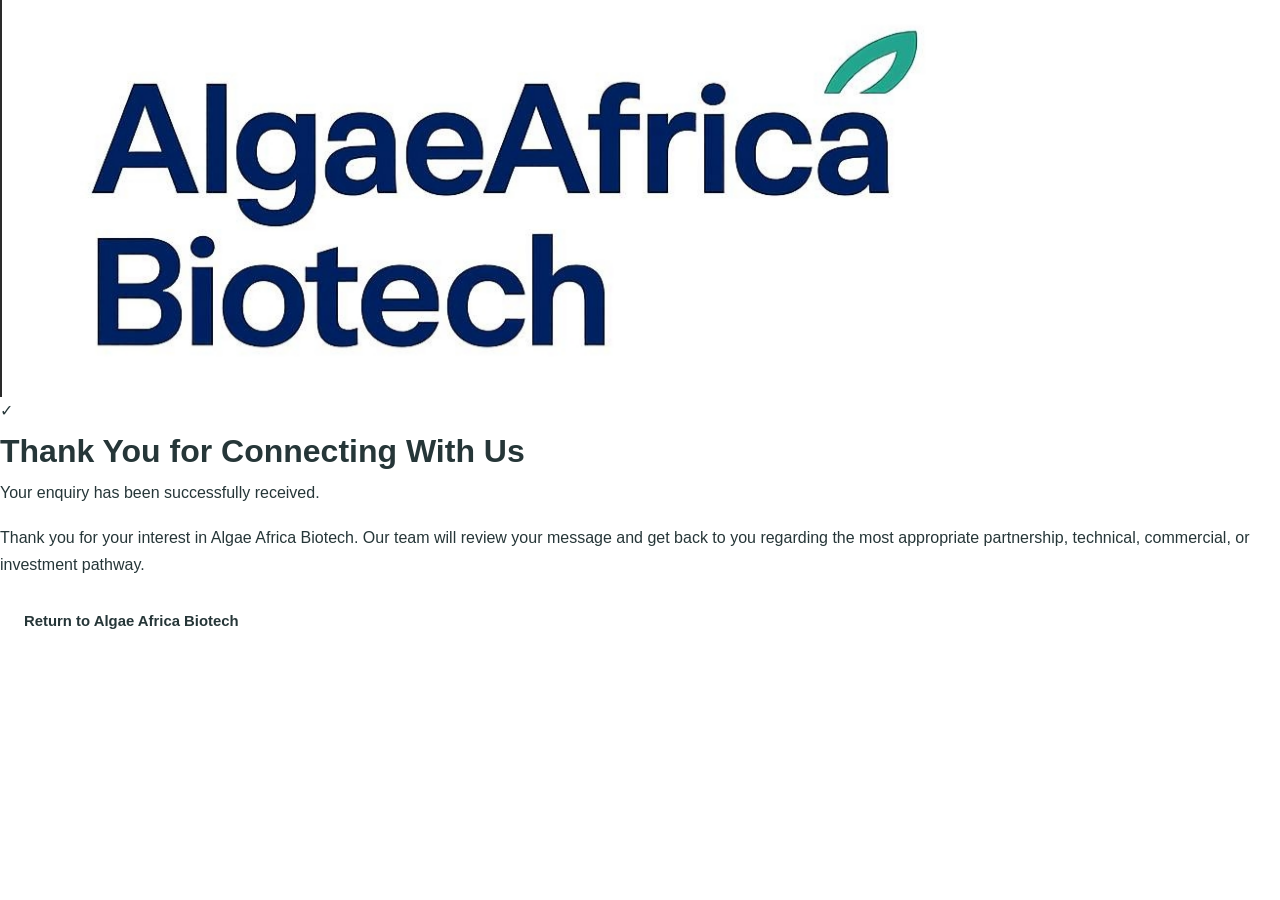
<file: thank-you.html>
<!DOCTYPE html>
<html lang="en">
<head>
  <meta charset="UTF-8">
  <meta name="viewport" content="width=device-width, initial-scale=1.0">

  <title>Thank You | Algae Africa Biotech</title>

  <meta
    name="description"
    content="Thank you for connecting with Algae Africa Biotech."
  >

  <link rel="stylesheet" href="style.css">
</head>

<body>

  <main class="thank-you-page">

    <div class="thank-you-container">

      <a href="index.html" class="thank-you-logo">
        <img
          src="logo.png"
          alt="Algae Africa Biotech"
        >
      </a>

      <div class="thank-you-card">

        <div class="thank-you-icon">✓</div>

        <h1>Thank You for Connecting With Us</h1>

        <p>
          Your enquiry has been successfully received.
        </p>

        <p>
          Thank you for your interest in Algae Africa Biotech.
          Our team will review your message and get back to you
          regarding the most appropriate partnership, technical,
          commercial, or investment pathway.
        </p>

        <a href="index.html" class="btn">
          Return to Algae Africa Biotech
        </a>

      </div>

    </div>

  </main>

</body>
</html>
</file>
<file: style.css>
/* =========================================================
   ALGAE AFRICA BIOTECH
   Landing Page Styles
========================================================= */


/* =========================
   VARIABLES
========================= */

:root {
  --navy: #052c35;
  --navy-deep: #021f27;
  --ocean: #087b86;
  --ocean-light: #15a1a8;
  --sea: #2fae89;
  --green: #72b65e;
  --lime: #acd66c;
  --cream: #f4f7f3;
  --soft: #eef5f2;
  --white: #ffffff;
  --text: #263638;
  --muted: #607173;
  --border: #dce8e4;
  --gold: #d6a746;
  --shadow: 0 18px 45px rgba(0, 38, 43, 0.09);
}


/* =========================
   RESET
========================= */

* {
  margin: 0;
  padding: 0;
  box-sizing: border-box;
}

html {
  scroll-behavior: smooth;
  scroll-padding-top: 100px;
}

body {
  font-family:
    Inter,
    "Segoe UI",
    Arial,
    Helvetica,
    sans-serif;

  line-height: 1.7;
  color: var(--text);
  background: var(--white);
  overflow-x: hidden;
}

img {
  max-width: 100%;
  display: block;
}

a {
  color: inherit;
}

p {
  margin-bottom: 18px;
}

strong {
  font-weight: 700;
}


/* =========================
   GENERAL LAYOUT
========================= */

.container {
  width: min(1180px, calc(100% - 40px));
  margin: 0 auto;
}

.section {
  padding: 105px 0;
}

.section-soft {
  background: var(--soft);
}

.section-dark {
  color: var(--white);
  background:
    radial-gradient(
      circle at 85% 10%,
      rgba(35, 155, 157, 0.18),
      transparent 35%
    ),
    linear-gradient(
      145deg,
      var(--navy-deep),
      var(--navy)
    );
}

.eyebrow {
  display: inline-block;
  margin-bottom: 16px;

  color: var(--ocean);
  font-size: 0.76rem;
  font-weight: 800;
  letter-spacing: 0.16em;
  text-transform: uppercase;
}

.eyebrow.light {
  color: #7fd7c5;
}

.section-heading {
  max-width: 800px;
  margin: 0 auto 55px;
  text-align: center;
}

.section-heading-left {
  max-width: 850px;
  margin-left: 0;
  text-align: left;
}

.section-heading h2,
.left-title {
  color: var(--navy);
  font-size: clamp(2.1rem, 4vw, 3.7rem);
  line-height: 1.1;
  letter-spacing: -0.045em;
  margin-bottom: 22px;
}

.section-heading h2 span {
  display: block;
  color: var(--ocean);
}

.section-heading p {
  max-width: 720px;
  margin: 0 auto;
  color: var(--muted);
  font-size: 1.08rem;
}

.section-heading-left p {
  margin-left: 0;
}

.light-heading h2 {
  color: var(--white);
}

.light-heading h2 span {
  color: #77d1bd;
}

.light-heading p {
  color: #c4d8d6;
}

.large-copy {
  font-size: 1.17rem;
}


/* =========================
   HEADER
========================= */

.site-header {
    background: #ffffff;
    color: #082b6f;
    position: sticky;
    top: 0;
    z-index: 1000;
    border-bottom: 1px solid #e5edf0;
    box-shadow: 0 2px 12px rgba(8, 43, 111, 0.08);
}

.nav-container {
  width: min(1240px, calc(100% - 36px));
  min-height: 82px;

  margin: auto;

  display: flex;
  align-items: center;
  justify-content: space-between;

  gap: 35px;
}

.logo {
    display: flex;
    align-items: center;
    text-decoration: none;
}

.logo img {
    height: 58px;
    width: auto;
    display: block;
}

.main-nav {
  display: flex;
  align-items: center;
  justify-content: flex-end;
  gap: 28px;
}

.main-nav a {
    color: #082b6f;
    text-decoration: none;
    font-weight: 600;
    transition: color 0.3s ease;
}

.main-nav a:hover {
    color: #20aa94;
}
.nav-cta {
  padding: 10px 18px;

  border: 1px solid rgba(126, 215, 189, 0.75);
  border-radius: 4px;
}


/* =========================
   HERO
========================= */

.hero {
  min-height: calc(100vh - 82px);
  position: relative;

  display: flex;
  align-items: center;

  background:
    url("hero.jpg")
    center center / cover
    no-repeat;

  overflow: hidden;
}

.hero-overlay {
  position: absolute;
  inset: 0;

  background:
    linear-gradient(
      90deg,
      rgba(1, 28, 34, 0.96) 0%,
      rgba(2, 43, 49, 0.86) 48%,
      rgba(2, 43, 49, 0.44) 100%
    );
}

.hero::after {
  content: "";
  position: absolute;

  width: 500px;
  height: 500px;

  right: -140px;
  bottom: -240px;

  border-radius: 50%;

  background: rgba(46, 174, 137, 0.12);
}

.hero-content {
  width: min(1180px, calc(100% - 40px));
  margin: auto;

  position: relative;
  z-index: 2;

  padding: 90px 0;

  color: var(--white);
}

.hero-content > * {
  max-width: 830px;
}

.hero-eyebrow {
  color: #88dbc6;
}

.hero h1 {
  max-width: 960px;

  font-size: clamp(3rem, 6.5vw, 6.2rem);
  line-height: 0.99;

  letter-spacing: -0.06em;
  margin-bottom: 30px;
}

.hero h1 span {
  display: block;
  color: #7ed7bd;
}

.hero-lead {
  font-size: clamp(1.35rem, 2.5vw, 2rem);
  line-height: 1.35;
  font-weight: 600;

  color: #e8f4f1;

  margin-bottom: 20px;
}

.hero-copy {
  max-width: 760px;

  color: #cbdcda;
  font-size: 1.08rem;
}

.hero-copy strong {
  color: var(--white);
}

.hero-goal {
  margin: 32px 0;
  padding: 19px 24px;

  max-width: 730px;

  border-left: 3px solid #77d1bd;
  background: rgba(255, 255, 255, 0.07);
}

.hero-goal span {
  display: block;

  color: #77d1bd;
  font-size: 0.72rem;
  font-weight: 800;
  letter-spacing: 0.14em;

  margin-bottom: 5px;
}

.hero-goal p {
  margin: 0;
  font-weight: 600;
  color: var(--white);
}

.hero-buttons {
  display: flex;
  gap: 13px;
  flex-wrap: wrap;
}

.btn {
  min-height: 50px;

  display: inline-flex;
  align-items: center;
  justify-content: center;

  padding: 13px 24px;

  border-radius: 4px;

  text-decoration: none;

  font-size: 0.93rem;
  font-weight: 750;

  transition:
    transform 0.2s ease,
    background 0.2s ease,
    border-color 0.2s ease;
}

.btn:hover {
  transform: translateY(-2px);
}

.btn-primary {
  background: var(--sea);
  border: 1px solid var(--sea);
  color: var(--white);
}

.btn-primary:hover {
  background: #249576;
  border-color: #249576;
}

.btn-outline {
  background: transparent;
  color: var(--white);
  border: 1px solid rgba(255, 255, 255, 0.65);
}

.btn-outline:hover {
  background: rgba(255, 255, 255, 0.1);
}


/* =========================
   OPPORTUNITY
========================= */

.opportunity-section {
  background: var(--white);
}

.two-column {
  display: grid;
  grid-template-columns: 1.15fr 0.85fr;
  gap: 65px;
  align-items: center;
}

.opportunity-card {
  background: var(--navy);
  color: var(--white);

  padding: 38px;
  border-radius: 8px;

  box-shadow: var(--shadow);
}

.opportunity-card h3 {
  font-size: 1.2rem;
  line-height: 1.4;
  margin-bottom: 24px;
}

.check-list {
  list-style: none;
}

.check-list li {
  position: relative;

  padding: 11px 0 11px 30px;

  border-bottom: 1px solid rgba(255, 255, 255, 0.1);

  color: #d7e5e2;
}

.check-list li:last-child {
  border-bottom: none;
}

.check-list li::before {
  content: "✓";

  position: absolute;
  left: 0;

  color: #75d2b8;
  font-weight: 800;
}

.statement-box {
  margin-top: 65px;

  display: grid;
  grid-template-columns: 180px 1fr;
  gap: 30px;

  padding: 35px;

  border-top: 1px solid var(--border);
  border-bottom: 1px solid var(--border);
}

.statement-box span {
  color: var(--ocean);

  font-size: 0.76rem;
  font-weight: 800;
  letter-spacing: 0.13em;
}

.statement-box p {
  margin: 0;

  max-width: 820px;

  color: var(--navy);
  font-size: clamp(1.25rem, 2vw, 1.65rem);
  font-weight: 650;

  line-height: 1.5;
}


/* =========================
   PROCESS
========================= */

.process-grid {
  display: grid;
  grid-template-columns: repeat(3, 1fr);

  border-top: 1px solid rgba(255, 255, 255, 0.11);
  border-left: 1px solid rgba(255, 255, 255, 0.11);
}

.process-card {
  position: relative;

  min-height: 315px;
  padding: 34px;

  border-right: 1px solid rgba(255, 255, 255, 0.11);
  border-bottom: 1px solid rgba(255, 255, 255, 0.11);

  transition:
    background 0.25s ease,
    transform 0.25s ease;
}

.process-card:hover {
  background: rgba(255, 255, 255, 0.04);
}

.process-number {
  position: absolute;

  top: 22px;
  right: 26px;

  color: rgba(255, 255, 255, 0.23);

  font-size: 2rem;
  font-weight: 800;
}

.process-icon {
  font-size: 1.75rem;
  margin-bottom: 25px;
}

.process-card h3 {
  color: var(--white);
  font-size: 1.3rem;

  margin-bottom: 6px;
}

.process-card h4 {
  color: #78d2bc;
  font-size: 0.92rem;

  margin-bottom: 18px;
}

.process-card p {
  color: #b8ccca;
  font-size: 0.94rem;
  margin: 0;
}


/* =========================
   FLOW DIAGRAM
========================= */

.flow-section {
  background:
    linear-gradient(
      180deg,
      #ffffff,
      #f6faf8
    );
}

.flow-diagram {
  max-width: 920px;
  margin: 0 auto;

  padding: 45px;

  border: 1px solid var(--border);
  border-radius: 12px;

  background: var(--white);
  box-shadow: var(--shadow);
}

.flow-box {
  max-width: 470px;
  margin: 0 auto;

  padding: 22px 25px;

  text-align: center;

  border: 1px solid #bcd2cd;
  border-radius: 6px;

  background: #f9fbfa;
}

.flow-box span {
  display: block;

  color: var(--ocean);

  font-size: 0.7rem;
  font-weight: 800;
  letter-spacing: 0.12em;

  margin-bottom: 5px;
}

.flow-box strong {
  display: block;

  color: var(--navy);

  font-size: 1.08rem;
}

.flow-box small {
  color: var(--muted);
}

.primary-flow {
  color: var(--white);
  background: var(--navy);
  border-color: var(--navy);
}

.primary-flow strong {
  color: var(--white);
}

.primary-flow small {
  color: #b9ccca;
}

.primary-flow span {
  color: #72d0b8;
}

.green-flow {
  background: #edf8f1;
  border-color: #b3d8c1;
}

.blue-flow {
  background: #edf7f8;
  border-color: #acd2d6;
}

.amber-flow {
  background: #faf6e9;
  border-color: #e3d29d;
}

.flow-arrow {
  text-align: center;

  padding: 8px 0;

  color: var(--ocean);
  font-size: 1.6rem;
}

.split-grid {
  display: grid;
  grid-template-columns: 1fr 1fr;
  gap: 35px;

  position: relative;

  margin-top: 2px;
}

.split-grid::before {
  content: "";

  position: absolute;

  top: -13px;
  left: 25%;
  right: 25%;

  height: 1px;

  background: #a6c2bd;
}

.flow-column {
  text-align: center;
}

.flow-result {
  padding: 16px;

  color: var(--navy);
  background: var(--soft);

  border-radius: 5px;

  font-size: 0.9rem;
  font-weight: 700;
}


/* =========================
   BENEFITS
========================= */

.benefit-grid {
  display: grid;
  grid-template-columns: repeat(5, 1fr);

  gap: 18px;
}

.benefit-card {
  padding: 27px 23px;

  background: var(--white);

  border: 1px solid var(--border);
  border-radius: 7px;
}

.benefit-card > span {
  display: block;

  color: var(--sea);
  font-size: 0.78rem;
  font-weight: 800;

  margin-bottom: 24px;
}

.benefit-card h3 {
  color: var(--navy);

  font-size: 1.07rem;
  line-height: 1.4;

  margin-bottom: 12px;
}

.benefit-card p {
  color: var(--muted);
  font-size: 0.9rem;
  margin: 0;
}

.hypothesis {
  max-width: 930px;

  margin: 65px auto 0;

  padding: 44px;

  text-align: center;

  background: var(--navy);
  color: var(--white);

  border-radius: 8px;
}

.hypothesis > span {
  color: #78d2bc;

  font-size: 0.72rem;
  font-weight: 800;
  letter-spacing: 0.15em;
}

.hypothesis blockquote {
  margin: 20px auto;

  max-width: 770px;

  font-size: clamp(1.35rem, 2.5vw, 2rem);
  font-weight: 650;

  line-height: 1.42;
}

.hypothesis p {
  color: #b9ccca;
  margin: 0;
}


/* =========================
   VALIDATION
========================= */

.validation-section {
  background: var(--white);
}

.validation-grid {
  display: grid;
  grid-template-columns: repeat(5, 1fr);

  gap: 2px;

  background: var(--border);
}

.validation-card {
  background: var(--white);

  padding: 30px 24px;
}

.validation-number {
  color: var(--sea);

  font-size: 0.75rem;
  font-weight: 800;
}

.validation-card h3 {
  margin: 20px 0 12px;

  color: var(--navy);
  font-size: 1.3rem;
}

.validation-card p {
  color: var(--muted);
  font-size: 0.92rem;
  margin: 0;
}

.milestone-box {
  margin-top: 60px;
  padding: 42px 48px;

  color: var(--white);

  background:
    linear-gradient(
      130deg,
      var(--ocean),
      var(--navy)
    );

  border-radius: 8px;
}

.milestone-box span {
  color: #a9e0d2;

  font-size: 0.73rem;
  font-weight: 800;
  letter-spacing: 0.13em;
}

.milestone-box h3 {
  font-size: 2.3rem;

  margin: 5px 0 8px;
}

.milestone-box p {
  max-width: 850px;
  margin: 0;

  color: #d8e8e6;
  font-size: 1.05rem;
}


/* =========================
   PATHWAYS
========================= */

.pathway-grid {
  display: grid;
  grid-template-columns: repeat(2, 1fr);

  gap: 22px;
}

.pathway-card {
  padding: 35px;

  background: rgba(255, 255, 255, 0.045);

  border: 1px solid rgba(255, 255, 255, 0.1);
  border-radius: 7px;
}

.pathway-top {
  display: flex;
  justify-content: space-between;
  align-items: center;

  gap: 20px;

  margin-bottom: 24px;
}

.pathway-icon {
  font-size: 2rem;
}

.status {
  padding: 5px 9px;

  border-radius: 3px;

  font-size: 0.62rem;
  font-weight: 800;
  letter-spacing: 0.08em;
}

.status-development {
  background: rgba(77, 196, 156, 0.15);
  color: #82dabb;
}

.status-research {
  background: rgba(214, 167, 70, 0.15);
  color: #e4bf72;
}

.status-future {
  background: rgba(93, 157, 197, 0.15);
  color: #8ac2e4;
}

.pathway-card h3 {
  color: var(--white);

  font-size: 1.45rem;
  margin-bottom: 15px;
}

.pathway-card p {
  color: #b8ccca;
}

.pathway-card h4 {
  color: #77d1bd;
  margin: 25px 0 10px;
}

.pathway-card ul {
  padding-left: 20px;
  color: #c4d4d2;
}

.pathway-card li {
  margin: 5px 0;
}


/* =========================
   INTELLIGENCE
========================= */

.intelligence-section {
  background: var(--white);
}

.intelligence-layout {
  display: grid;
  grid-template-columns: 1fr 1fr;

  gap: 70px;
  align-items: center;
}

.left-title {
  max-width: 650px;
}

.decision-question {
  margin-top: 35px;

  padding: 27px;

  background: var(--soft);

  border-left: 3px solid var(--ocean);
}

.decision-question span {
  color: var(--ocean);

  font-size: 0.68rem;
  font-weight: 800;
  letter-spacing: 0.12em;
}

.decision-question p {
  margin: 6px 0 0;

  color: var(--navy);

  font-size: 1.06rem;
  font-weight: 650;
}

.intelligence-card {
  padding: 38px;

  color: var(--white);
  background: var(--navy);

  border-radius: 8px;

  box-shadow: var(--shadow);
}

.intelligence-card h3 {
  margin-bottom: 24px;
}

.intel-list {
  display: grid;
  grid-template-columns: 1fr 1fr;

  gap: 12px;
}

.intel-list span {
  padding: 12px 13px;

  background: rgba(255, 255, 255, 0.06);

  border-radius: 4px;

  color: #d2e1df;
  font-size: 0.88rem;
}

.intelligence-chain {
  margin-top: 70px;

  padding: 24px;

  display: flex;
  align-items: center;
  justify-content: center;
  flex-wrap: wrap;

  gap: 12px;

  border-top: 1px solid var(--border);
  border-bottom: 1px solid var(--border);
}

.intelligence-chain div {
  color: var(--navy);
  font-weight: 750;
}

.intelligence-chain span {
  color: var(--sea);
  font-size: 1.2rem;
}


/* =========================
   PARTNERSHIPS
========================= */

.partnership-section {
  background: #f7faf8;
}

.partner-grid {
  display: grid;
  grid-template-columns: repeat(4, 1fr);

  gap: 17px;
}

.partner-card {
  padding: 28px 24px;

  background: var(--white);

  border: 1px solid var(--border);
  border-radius: 6px;

  transition:
    transform 0.25s ease,
    box-shadow 0.25s ease;
}

.partner-card:hover {
  transform: translateY(-4px);
  box-shadow: var(--shadow);
}

.partner-card > span {
  display: block;

  font-size: 1.7rem;
  margin-bottom: 18px;
}

.partner-card h3 {
  color: var(--navy);

  margin-bottom: 10px;
  font-size: 1.05rem;
}

.partner-card p {
  color: var(--muted);

  font-size: 0.89rem;
  margin: 0;
}

.partnership-cta {
  margin-top: 50px;

  padding: 38px 42px;

  display: flex;
  align-items: center;
  justify-content: space-between;

  gap: 40px;

  color: var(--white);
  background: var(--navy);

  border-radius: 7px;
}

.partnership-cta span {
  color: #7ed7bd;

  font-size: 0.68rem;
  font-weight: 800;
  letter-spacing: 0.13em;
}

.partnership-cta h3 {
  max-width: 700px;

  margin: 7px 0;
  font-size: 1.45rem;
  line-height: 1.4;
}

.partnership-cta p {
  color: #b9ccca;
  margin: 0;
}


/* =========================
   ROADMAP
========================= */

.roadmap {
  max-width: 900px;
  margin: 0 auto;
}

.roadmap-item {
  position: relative;

  display: grid;
  grid-template-columns: 72px 1fr;

  gap: 28px;

  padding-bottom: 43px;
}

.roadmap-item:not(:last-child)::before {
  content: "";

  position: absolute;

  left: 34px;
  top: 55px;
  bottom: 0;

  width: 1px;

  background: #b9d2cc;
}

.roadmap-marker {
  width: 68px;
  height: 68px;

  display: flex;
  align-items: center;
  justify-content: center;

  border-radius: 50%;

  color: var(--white);
  background: var(--navy);

  font-size: 0.82rem;
  font-weight: 800;

  position: relative;
  z-index: 2;
}

.roadmap-item h3 {
  color: var(--navy);

  font-size: 1.35rem;
  margin: 3px 0 10px;
}

.roadmap-item p {
  color: var(--muted);
  margin: 0;
}

.phase-date {
  display: inline-block;

  color: var(--sea);

  font-size: 0.72rem;
  font-weight: 800;
}


/* =========================
   ABOUT
========================= */

.about-section {
  background: var(--white);
}

.about-layout {
  display: grid;
  grid-template-columns: 1.1fr 0.9fr;

  gap: 75px;
  align-items: center;
}

.about-values {
  display: grid;
  gap: 18px;
}

.about-values article {
  padding: 32px;

  background: var(--navy);

  border-radius: 7px;
}

.about-values span {
  color: #74d3ba;

  font-size: 0.68rem;
  font-weight: 800;
  letter-spacing: 0.13em;
}

.about-values h3 {
  margin-top: 10px;

  color: var(--white);

  font-size: 1.12rem;
  line-height: 1.6;
}


/* =========================
   WHY NOW
========================= */

.why-now-section {
  background:
    linear-gradient(
      135deg,
      #eef6f3,
      #f8faf9
    );
}

.why-grid {
  display: grid;
  grid-template-columns: repeat(3, 1fr);

  gap: 18px;
}

.why-grid article {
  padding: 30px;

  background: rgba(255, 255, 255, 0.8);

  border: 1px solid var(--border);
  border-radius: 6px;
}

.why-grid article > span {
  display: block;

  font-size: 1.6rem;
  margin-bottom: 15px;
}

.why-grid h3 {
  color: var(--navy);
  margin-bottom: 8px;
}

.why-grid p {
  color: var(--muted);
  margin: 0;
}

.closing-statement {
  max-width: 900px;

  margin: 45px auto 0;

  padding-top: 32px;

  text-align: center;

  border-top: 1px solid var(--border);
}

.closing-statement p {
  margin: 0;

  color: var(--navy);
  font-size: 1.15rem;
}


/* =========================
   CONTACT
========================= */

.contact-section {
  padding: 105px 0;

  color: var(--white);

  background:
    radial-gradient(
      circle at 15% 10%,
      rgba(20, 161, 168, 0.2),
      transparent 35%
    ),
    var(--navy-deep);
}

.contact-layout {
  display: grid;
  grid-template-columns: 0.9fr 1.1fr;

  gap: 75px;
  align-items: center;
}

.contact-copy h2 {
  max-width: 600px;

  color: var(--white);

  font-size: clamp(2.4rem, 4.5vw, 4.5rem);
  line-height: 1.06;
  letter-spacing: -0.045em;

  margin-bottom: 25px;
}

.contact-copy p {
  color: #bed1cf;
}

.contact-details {
  margin-top: 35px;

  display: flex;
  flex-direction: column;
  gap: 7px;
}

.contact-details a {
  color: #82dac2;
  text-decoration: none;

  font-weight: 650;
}

.contact-form-wrapper {
  padding: 40px;

  background: var(--white);
  color: var(--text);

  border-radius: 8px;
}

.form-label {
  color: var(--ocean);

  font-size: 0.67rem;
  font-weight: 800;
  letter-spacing: 0.13em;
}

.contact-form-wrapper h3 {
  color: var(--navy);

  margin: 5px 0 28px;

  font-size: 1.7rem;
}

.form-row {
  display: grid;
  grid-template-columns: 1fr 1fr;

  gap: 15px;
}

.form-group {
  margin-bottom: 17px;
}

.form-group label {
  display: block;

  margin-bottom: 6px;

  color: var(--navy);

  font-size: 0.82rem;
  font-weight: 700;
}

.form-group input,
.form-group textarea,
.form-group select {
  width: 100%;

  padding: 13px 14px;

  font: inherit;
  font-size: 0.92rem;

  color: var(--text);
  background: #f9fbfa;

  border: 1px solid #cbdad6;
  border-radius: 4px;

  outline: none;

  transition:
    border 0.2s ease,
    box-shadow 0.2s ease;
}

.form-group input:focus,
.form-group textarea:focus,
.form-group select:focus {
  border-color: var(--ocean);

  box-shadow:
    0 0 0 3px rgba(8, 123, 134, 0.1);
}

.form-group textarea {
  resize: vertical;
}

.form-button {
  width: 100%;
  cursor: pointer;
  font: inherit;
}


/* =========================
   FOOTER
========================= */

.footer {
  padding: 55px 0 25px;

  color: #a9bfbc;
  background: #01181e;
}

.footer-grid {
  display: flex;
  justify-content: space-between;
  align-items: flex-start;

  gap: 50px;
}

.footer-brand img {
  height: 56px;
  width: auto;

  margin-bottom: 15px;
}

.footer-brand p {
  margin: 0;
}

.footer-links {
  display: flex;
  flex-wrap: wrap;

  justify-content: flex-end;

  gap: 22px;
}

.footer-links a {
  color: #c5d5d3;
  text-decoration: none;

  font-size: 0.88rem;
}

.footer-links a:hover {
  color: #76d5bd;
}

.footer-bottom {
  margin-top: 45px;
  padding-top: 24px;

  display: flex;
  justify-content: space-between;

  gap: 30px;

  border-top: 1px solid rgba(255, 255, 255, 0.08);

  font-size: 0.8rem;
}

.footer-bottom p {
  margin: 0;
}


/* =========================
   TABLET
========================= */

@media (max-width: 1050px) {

  .main-nav {
    gap: 16px;
  }

  .main-nav a {
    font-size: 0.84rem;
  }

  .process-grid {
    grid-template-columns: repeat(2, 1fr);
  }

  .benefit-grid {
    grid-template-columns: repeat(3, 1fr);
  }

  .validation-grid {
    grid-template-columns: repeat(3, 1fr);
  }

  .partner-grid {
    grid-template-columns: repeat(3, 1fr);
  }

}


/* =========================
   SMALL TABLET
========================= */

@media (max-width: 860px) {

  .section {
    padding: 80px 0;
  }

  .main-nav {
    display: none;
  }

  .nav-container {
    min-height: 72px;
  }

  .logo img {
    height: 50px;
  }

  .hero {
    min-height: auto;
  }

  .hero-content {
    padding: 90px 0;
  }

  .two-column,
  .intelligence-layout,
  .about-layout,
  .contact-layout {
    grid-template-columns: 1fr;
    gap: 45px;
  }

  .process-grid {
    grid-template-columns: repeat(2, 1fr);
  }

  .benefit-grid,
  .validation-grid {
    grid-template-columns: repeat(2, 1fr);
  }

  .pathway-grid {
    grid-template-columns: 1fr;
  }

  .partner-grid {
    grid-template-columns: repeat(2, 1fr);
  }

  .why-grid {
    grid-template-columns: repeat(2, 1fr);
  }

  .statement-box {
    grid-template-columns: 1fr;
    gap: 12px;
  }

  .partnership-cta {
    flex-direction: column;
    align-items: flex-start;
  }

}


/* =========================
   MOBILE
========================= */

@media (max-width: 600px) {

  .container,
  .hero-content {
    width: min(100% - 28px, 1180px);
  }

  .section {
    padding: 65px 0;
  }

  .hero-content {
    padding: 72px 0;
  }

  .hero h1 {
    font-size: clamp(2.7rem, 14vw, 4rem);
  }

  .hero-lead {
    font-size: 1.25rem;
  }

  .hero-buttons {
    flex-direction: column;
  }

  .hero-buttons .btn {
    width: 100%;
  }

  .section-heading {
    margin-bottom: 38px;
  }

  .section-heading h2,
  .left-title {
    font-size: 2.35rem;
  }

  .process-grid,
  .benefit-grid,
  .validation-grid,
  .partner-grid,
  .why-grid {
    grid-template-columns: 1fr;
  }

  .split-grid {
    grid-template-columns: 1fr;
    gap: 28px;
  }

  .split-grid::before {
    display: none;
  }

  .flow-diagram {
    padding: 25px 16px;
  }

  .hypothesis {
    padding: 32px 22px;
  }

  .milestone-box {
    padding: 30px 25px;
  }

  .intel-list {
    grid-template-columns: 1fr;
  }

  .partnership-cta {
    padding: 30px 24px;
  }

  .roadmap-item {
    grid-template-columns: 54px 1fr;
    gap: 18px;
  }

  .roadmap-marker {
    width: 50px;
    height: 50px;
  }

  .roadmap-item:not(:last-child)::before {
    left: 24px;
    top: 48px;
  }

  .form-row {
    grid-template-columns: 1fr;
    gap: 0;
  }

  .contact-form-wrapper {
    padding: 28px 20px;
  }

  .footer-grid,
  .footer-bottom {
    flex-direction: column;
  }

  .footer-links {
    justify-content: flex-start;
  }

}

/* =========================================
   AAB UPDATED LAYOUT ADJUSTMENTS
   For the revised index.html
========================================= */

/* Four approach cards: balanced 2 x 2 layout */
.process-grid {
  grid-template-columns: repeat(2, minmax(0, 1fr));
}

/* Three development pathways */
.pathway-grid {
  grid-template-columns: repeat(3, minmax(0, 1fr));
  align-items: stretch;
}

/* Four cascading benefit cards */
.benefit-grid {
  grid-template-columns: repeat(2, minmax(0, 1fr));
}

/* Five partnership cards */
.partner-grid {
  grid-template-columns: repeat(3, minmax(0, 1fr));
  align-items: stretch;
}

/* Keep cards visually balanced */
.process-card,
.pathway-card,
.benefit-card,
.partner-card {
  height: 100%;
}

/* Improve long headings and text wrapping */
.process-card h3,
.pathway-card h3,
.partner-card h3 {
  overflow-wrap: break-word;
}

/* Prevent anchor headings from hiding behind sticky header */
section[id] {
  scroll-margin-top: 100px;
}

/* =========================================
   TABLET
========================================= */

@media (max-width: 860px) {

  .process-grid,
  .benefit-grid,
  .partner-grid {
    grid-template-columns: repeat(2, minmax(0, 1fr));
  }

  .pathway-grid {
    grid-template-columns: 1fr;
  }

  /* Keep navigation available on smaller screens */
  .nav-container {
    flex-wrap: wrap;
    justify-content: center;
    gap: 8px;
    padding: 12px 0;
  }

  .main-nav {
    display: flex;
    width: 100%;
    max-width: 100%;
    justify-content: flex-start;
    gap: 18px;
    overflow-x: auto;
    white-space: nowrap;
    padding: 8px 2px 12px;
    scrollbar-width: thin;
  }

  .main-nav a {
    flex: 0 0 auto;
    font-size: 0.82rem;
  }

  .logo img {
    height: 48px;
  }
}

/* =========================================
   MOBILE
========================================= */

@media (max-width: 600px) {

  .process-grid,
  .benefit-grid,
  .partner-grid {
    grid-template-columns: 1fr;
  }

  .pathway-grid {
    grid-template-columns: 1fr;
  }

  .nav-container {
    width: calc(100% - 28px);
  }

  .main-nav {
    gap: 16px;
  }

  .hero h1 {
    font-size: clamp(2.3rem, 10vw, 3.3rem);
  }

  .hero-content > * {
    max-width: 100%;
  }

  .flow-result {
    overflow-wrap: anywhere;
  }

  .pathway-top {
    flex-wrap: wrap;
  }
}
</file>
